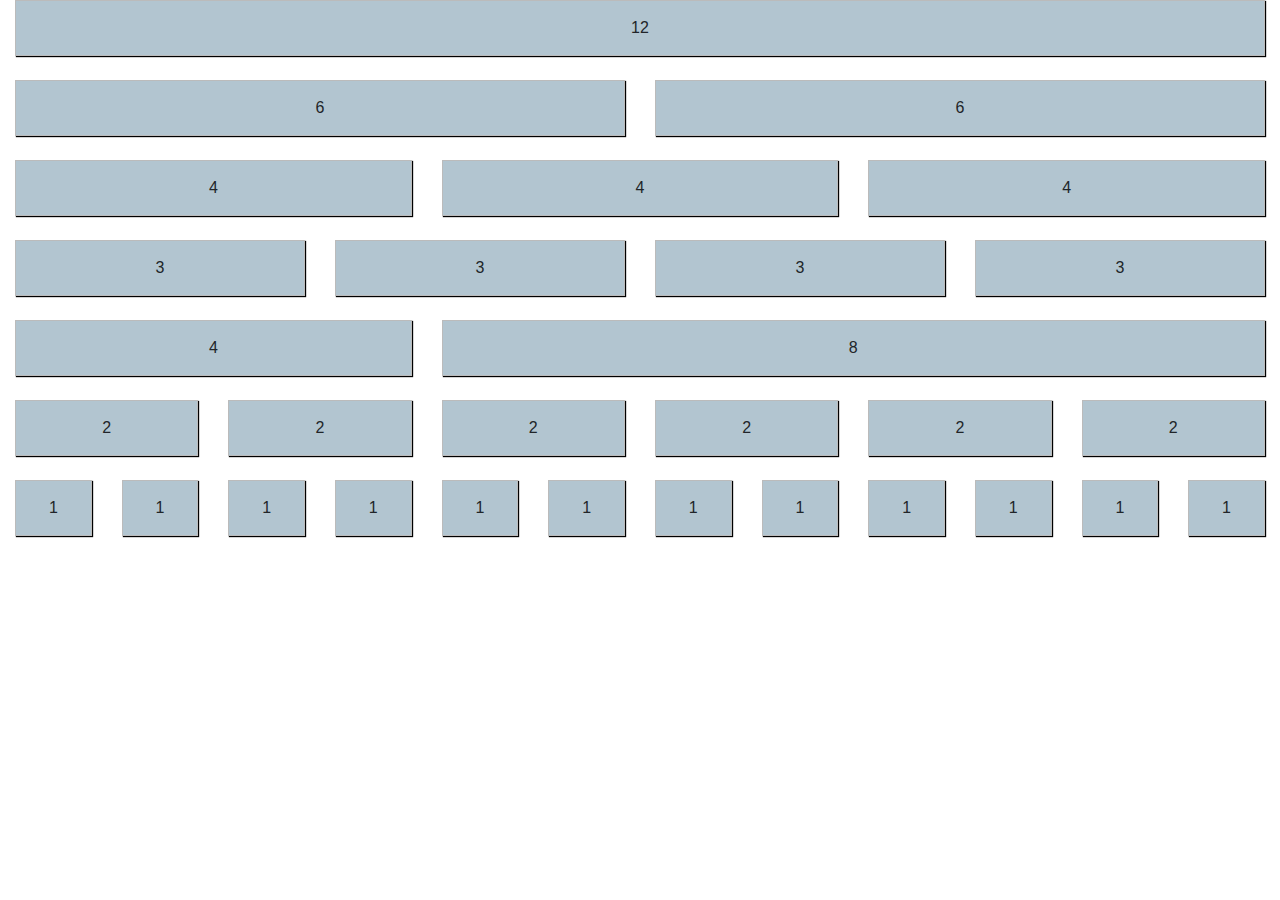
<file: 02 - Desenvolvendo com bootstrap/index.html>
<!doctype html>
<html lang="en">

<head>
    <!-- Required meta tags -->
    <meta charset="utf-8">
    <meta name="viewport" content="width=device-width, initial-scale=1, shrink-to-fit=no">
    <!-- Bootstrap CSS -->
    <link rel="stylesheet" href="https://stackpath.bootstrapcdn.com/bootstrap/4.4.1/css/bootstrap.min.css"
        integrity="sha384-Vkoo8x4CGsO3+Hhxv8T/Q5PaXtkKtu6ug5TOeNV6gBiFeWPGFN9MuhOf23Q9Ifjh" crossorigin="anonymous">
    <title>Desenvolvimento com Bootstrap</title>


</head>

<body>

    <style>
        * {
            text-align: center;
        }

        .item {
            background: #B2C5D0;
            border: 1px solid #bbb;
            padding: 15px;
            overflow: hidden;
            box-shadow: 1px 1px 1px #000;
        }
    </style> 
    <div class="container-fluid">
        <div class="row">
            <div class="col col-12 mb-4">
                <div class="item">12</div>
            </div>
            <div class="col col-6 mb-4">
                <div class="item">6</div>
            </div>
            <div class="col col-6 mb-4">
                <div class="item">6</div>
            </div>
            <div class="col col-4 mb-4">
                <div class="item">4</div>
            </div>
            <div class="col col-4 mb-4">
                <div class="item">4</div>
            </div>
            <div class="col col-4 mb-4">
                <div class="item">4</div>
            </div>
            <div class="col col-3 mb-4">
                <div class="item">3</div>
            </div>
            <div class="col col-3 mb-4">
                <div class="item">3</div>
            </div>
            <div class="col col-3 mb-4">
                <div class="item">3</div>
            </div>
            <div class="col col-3 mb-4">
                <div class="item">3</div>
            </div>
            <div class="col col-4 mb-4">
                <div class="item">4</div>
            </div>
            <div class="col col-8 mb-4">
                <div class="item">8</div>
            </div>
            <div class="col col-2 mb-4">
                <div class="item">2</div>
            </div>
            <div class="col col-2 mb-4">
                <div class="item">2</div>
            </div>
            <div class="col col-2 mb-4">
                <div class="item">2</div>
            </div>
            <div class="col col-2 mb-4">
                <div class="item">2</div>
            </div>
            <div class="col col-2 mb-4">
                <div class="item">2</div>
            </div>
            <div class="col col-2 mb-4">
                <div class="item">2</div>
            </div>
            <div class="col col-1 mb-4">
                <div class="item">1</div>
            </div>
            <div class="col col-1 mb-4">
                <div class="item">1</div>
            </div>
            <div class="col col-1 mb-4">
                <div class="item">1</div>
            </div>
            <div class="col col-1 mb-4">
                <div class="item">1</div>
            </div>
            <div class="col col-1 mb-4">
                <div class="item">1</div>
            </div>
            <div class="col col-1 mb-4">
                <div class="item">1</div>
            </div>
            <div class="col col-1 mb-4">
                <div class="item">1</div>
            </div>
            <div class="col col-1 mb-4">
                <div class="item">1</div>
            </div>
            <div class="col col-1 mb-4">
                <div class="item">1</div>
            </div>
            <div class="col col-1 mb-4">
                <div class="item">1</div>
            </div>
            <div class="col col-1 mb-4">
                <div class="item">1</div>
            </div>
            <div class="col col-1 mb-4">
                <div class="item">1</div>
            </div>
        </div>
    </div>




    <!-- Optional JavaScript -->
    <!-- jQuery first, then Popper.js, then Bootstrap JS -->
    <script src="https://code.jquery.com/jquery-3.4.1.slim.min.js"
        integrity="sha384-J6qa4849blE2+poT4WnyKhv5vZF5SrPo0iEjwBvKU7imGFAV0wwj1yYfoRSJoZ+n" crossorigin="anonymous">
    </script>
    <script src="https://cdn.jsdelivr.net/npm/popper.js@1.16.0/dist/umd/popper.min.js"
        integrity="sha384-Q6E9RHvbIyZFJoft+2mJbHaEWldlvI9IOYy5n3zV9zzTtmI3UksdQRVvoxMfooAo" crossorigin="anonymous">
    </script>
    <script src="https://stackpath.bootstrapcdn.com/bootstrap/4.4.1/js/bootstrap.min.js"
        integrity="sha384-wfSDF2E50Y2D1uUdj0O3uMBJnjuUD4Ih7YwaYd1iqfktj0Uod8GCExl3Og8ifwB6" crossorigin="anonymous">
    </script>
</body>

</html>
</file>
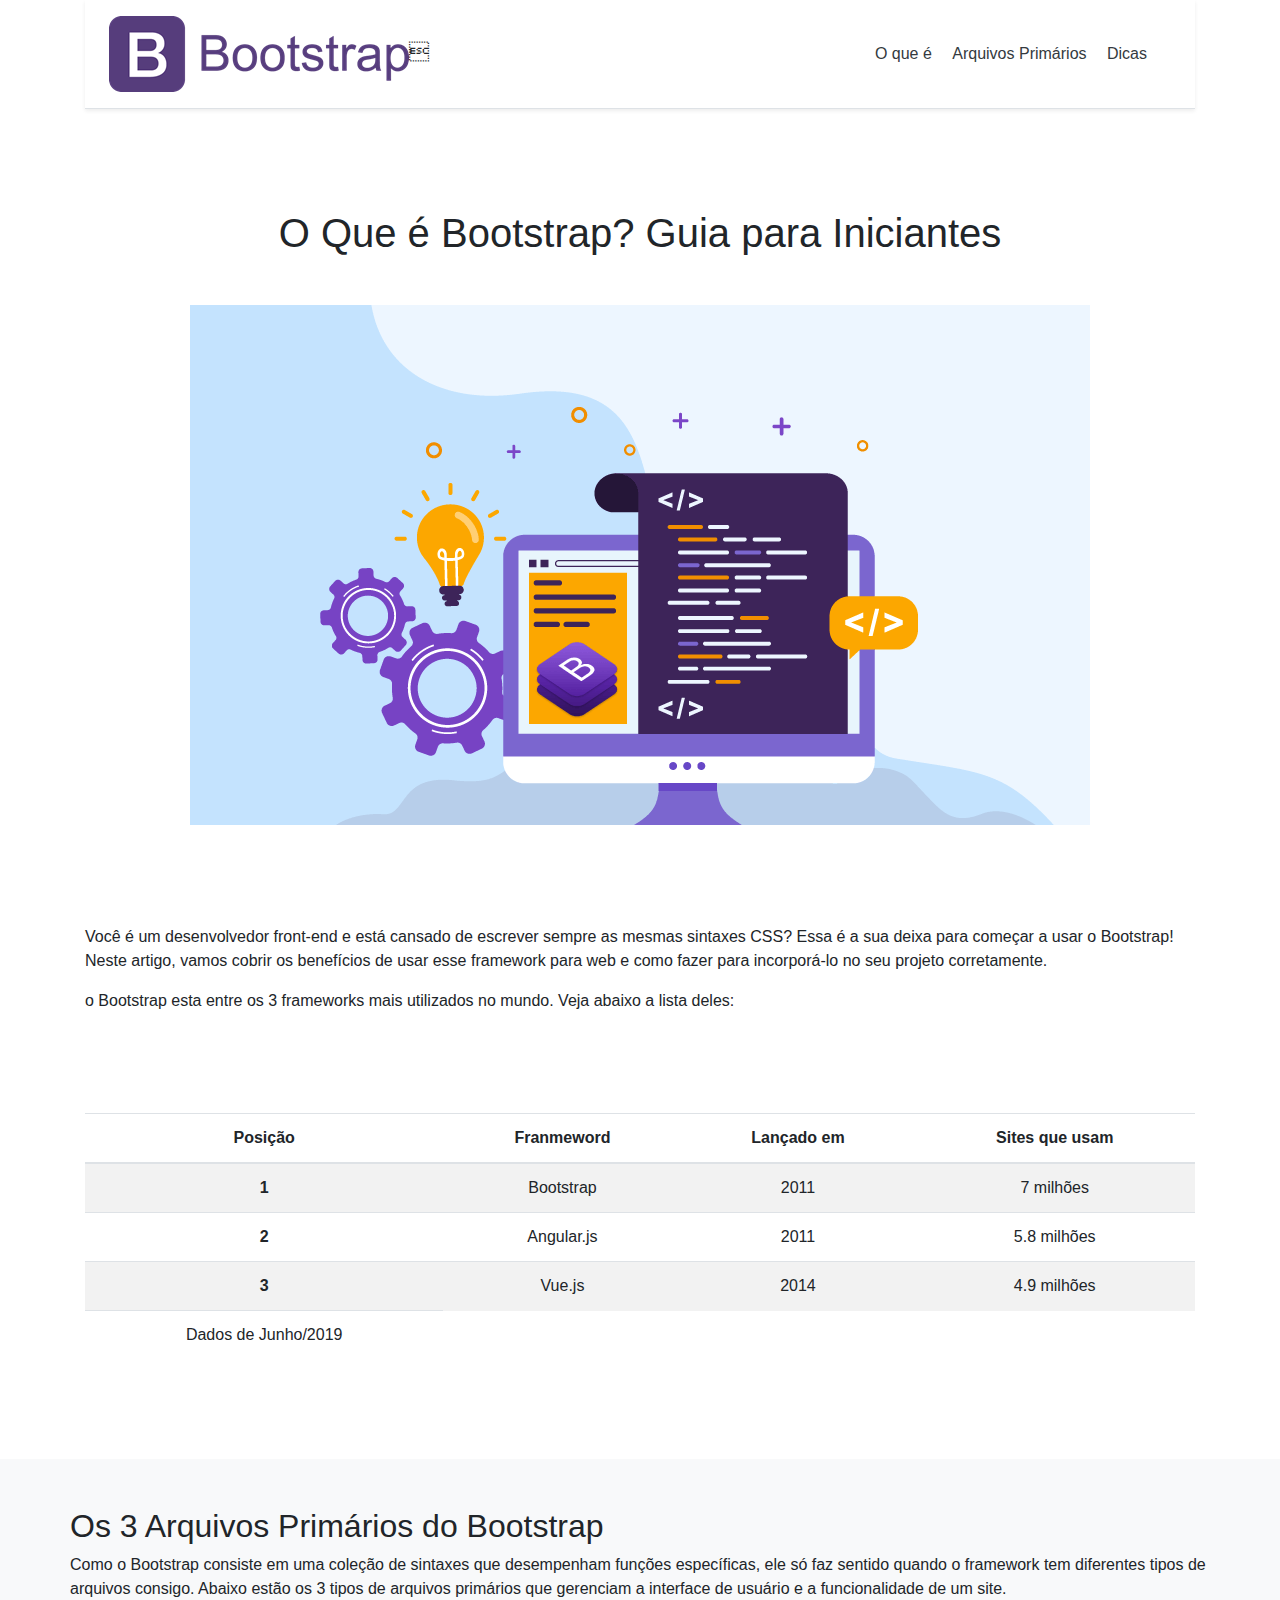
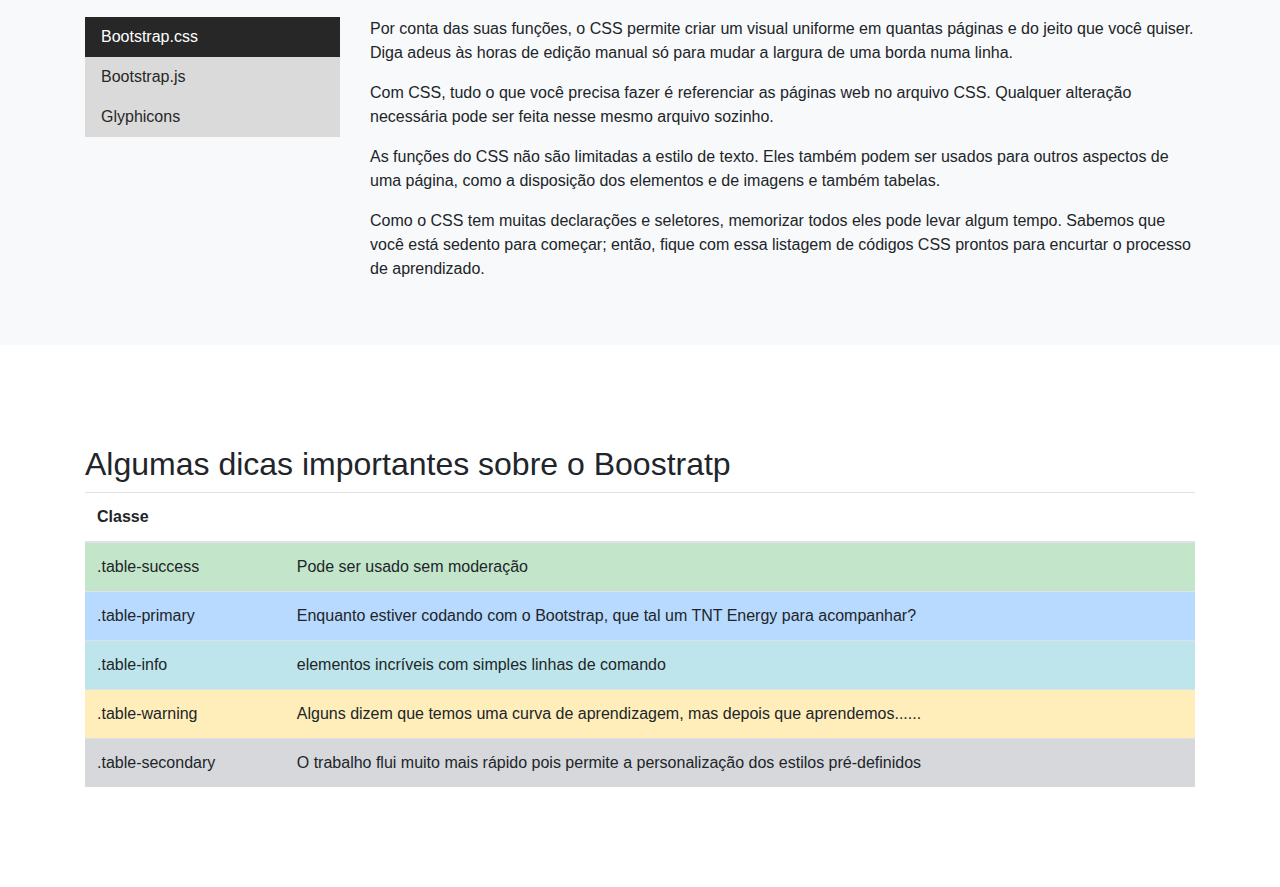
<file: 03 - Alem do basico com bootstrap/index.html>
<!DOCTYPE html>
<html lang="en">

<head>
    <meta charset="UTF-8">
    <meta http-equiv="X-UA-Compatible" content="IE=edge">
    <meta name="viewport" content="width=device-width, initial-scale=1.0">
    <link rel="stylesheet" href="css/bootstrap.min.css">

    <title>Bootstrap</title>

    <style>
        * {
            margin: 0;
            padding: 0;
        }

        .espsec {
            margin: 100px 0;
        }

        .nav-pills .nav-link.active,
        .nav-pills .show>.nav-link {
            color: #fff;
            background-color: #272727;
            border-radius: 0;
        }

        .nav-pills .nav-link {
            border-radius: 0;
            background: #dadada;
            color: #272727;
        }

        @media (min-width: 768px) {
            .apareceu {
                display: none;
            }
        }

        @media (max-width: 767px) {
            .site {
                display: none;
            }
        }
    </style>
</head>

<body>

    <!-- Crie uma pagina sobre "bootstrap" seguindo os seguintes critérios:
    1. A visualização da página deve ser mantida para Telas com tamanho maior ou igual a 768px;
    2. você deve incluir uma tabela com números, estimativas... (fictício ou não), apenas para praticarmos as classes de tabelas ;)
    3. Deve conter um formato de lista que exiba em uma nova guia(tab) parágrafos tratando sobre o assunto.
    4. No texto apresentado na guia do item 3, vc deve deixar o texto justificado.
    5. No ultimo paragrafo, vc deve colocar todas as primeiras letras de cada palavra em maiúsculo.
    6. Crie também uma lista instruindo ao usuário o que cada aviso do texto corresponde. Exemplo:
       - vermelho - atenção vc ja está nesta pagina por muito tempo.
       - amarelo - você precisa descançar... -->

    <div class="site">
        <header class="container">
            <div
                class="d-flex flex-column flex-md-row align-items-center p-3 px-md-4 mb-3 bg-white border-bottom shadow-sm">
                <h5 class="my-0 mr-md-auto font-weight-normal"><img src="images/bootstrap-logo.png"></h5>
                <nav class="my-2 my-md-0 mr-md-3">
                    <a class="p-2 text-dark" href="#o-que-e">O que é</a>
                    <a class="p-2 text-dark" href="#arquivos">Arquivos Primários</a>
                    <a class="p-2 text-dark" href="#dicas">Dicas</a>
                </nav>
            </div>
        </header>

        <section id="o-que-e" class="espsec">
            <div class="container mx-auto text-center">
                <h1 class="text-center mb-5">O Que é Bootstrap? Guia para Iniciantes</h1>
                <img class="img-fluid" src="images/saiba-mais-sobre-bootstrap.png">
                <p class="espsec"></p>
                <p class="text-left">Você é um desenvolvedor front-end e está cansado de escrever sempre as mesmas
                    sintaxes
                    CSS? Essa é a sua deixa para começar a usar o Bootstrap! Neste artigo, vamos cobrir os benefícios de
                    usar esse framework para web e como fazer para incorporá-lo no seu projeto corretamente.</p>
                <p class="text-left" >o Bootstrap esta entre os 3 frameworks mais utilizados no mundo. Veja abaixo a
                    lista
                    deles:</p>
                <p class="espsec"></p>
                <!-- 2. você deve incluir uma tabela com números, estimativas... (fictício ou não), apenas para praticarmos as classes de tabelas ;) -->
                <table class="table table-striped">
                    <thead>
                        <tr>
                            <th>Posição</th>
                            <th>Franmeword</th>
                            <th>Lançado em</th>
                            <th>Sites que usam</th>
                        </tr>
                    </thead>
                    <tbody>
                        <tr>
                            <th>1</th>
                            <td>Bootstrap</td>
                            <td>2011</td>
                            <td>7 milhões</td>
                        </tr>
                        <tr>
                            <th>2</th>
                            <td>Angular.js</td>
                            <td>2011</td>
                            <td>5.8 milhões</td>
                        </tr>
                        <tr>
                            <th>3</th>
                            <td>Vue.js</td>
                            <td>2014</td>
                            <td>4.9 milhões</td>
                        </tr>
                    </tbody>
                    <tfoot>
                        <tr>
                            <td>Dados de Junho/2019</td>
                        </tr>
                    </tfoot>
                </table>
            </div>
        </section>


        <section id="arquivos" class="bg-light">


            <div class="container pt-5 pb-5">
                <div class="row">


                    <h2>Os 3 Arquivos Primários do Bootstrap</h2>

                    <p>Como o Bootstrap consiste em uma coleção de sintaxes que desempenham funções específicas, ele só
                        faz
                        sentido quando o framework tem diferentes tipos de arquivos consigo.
                        Abaixo estão os 3 tipos de arquivos primários que gerenciam a interface de usuário e a
                        funcionalidade de um site. </p>



                    <div class="col-3">
                        <div class="nav flex-column nav-pills" id="v-pills-tab" role="tablist"
                            aria-orientation="vertical">
                            <a class="nav-link active" id="v-pills-home-tab" data-toggle="pill" href="#v-pills-home"
                                role="tab" aria-controls="v-pills-home" aria-selected="true">Bootstrap.css</a>
                            <a class="nav-link" id="v-pills-profile-tab" data-toggle="pill" href="#v-pills-profile"
                                role="tab" aria-controls="v-pills-profile" aria-selected="false">Bootstrap.js</a>
                            <a class="nav-link" id="v-pills-messages-tab" data-toggle="pill" href="#v-pills-messages"
                                role="tab" aria-controls="v-pills-messages" aria-selected="false">Glyphicons</a>
                        </div>
                    </div>
                    <div class="col-9">
                        <div class="tab-content" id="v-pills-tabContent">
                            <div class="tab-pane fade show active" id="v-pills-home" role="tabpanel"
                                aria-labelledby="v-pills-home-tab">
                                <p>Por conta das suas funções, o CSS permite criar um visual uniforme em quantas páginas
                                    e
                                    do jeito que você quiser. Diga adeus às horas de edição manual só para mudar a
                                    largura
                                    de uma borda numa linha.</p>
                                <p>Com CSS, tudo o que você precisa fazer é referenciar as páginas web no arquivo CSS.
                                    Qualquer alteração necessária pode ser feita nesse mesmo arquivo sozinho.</p>
                                <p>As funções do CSS não são limitadas a estilo de texto. Eles também podem ser usados
                                    para
                                    outros aspectos de uma página, como a disposição dos elementos e de imagens e também
                                    tabelas. </p>
                                <p>Como o CSS tem muitas declarações e seletores, memorizar todos eles pode levar algum
                                    tempo. Sabemos que você está sedento para começar; então, fique com essa listagem de
                                    códigos CSS prontos para encurtar o processo de aprendizado. </p>
                            </div>
                            <div class="tab-pane fade" id="v-pills-profile" role="tabpanel"
                                aria-labelledby="v-pills-profile-tab">
                                <p>O arquivo Bootstrap.js é a parte central do Bootstrap. Ele consiste em arquivos
                                    JavaScript, responsáveis pela interatividade de um site.</p>
                                <p>Para poupar tempo em sempre terem que escrever sintaxes de JavaScript, os
                                    desenvolvedores
                                    tendem a usar jQuery. Essa é uma plataforma de código-aberto popular que permite
                                    adicionar várias funcionalidades em um site. </p>
                                <p>Abaixo temos alguns exemplos do que o jQuery pode fazer:
                                    <ul>
                                        <li>Executar funções Ajax, como remover dados de outros locais e de forma
                                            dinâmica;
                                        </li>
                                        <li>Criar widgets usando uma coleção de plugins JavaScript;</li>
                                        <li>Criar animações personalizadas usando propriedades do CSS;</li>
                                        <li>Adicionar dinamismo e interatividade aos conteúdos de um site.</li>
                                    </ul>
                                </p>
                                <p>Mesmo que um Bootstrap com propriedades CSS e elementos HTML funcione bem, ele
                                    precisa do jQuery para criar um design responsivo. Caso contrário, você vai poder
                                    usar apenas as partes estáticas e inativas do CSS.</p>
                                <p>Precisa de mais informação? Acesse este artigo e aprenda mais sobre jQuery!</p>
                            </div>
                            <div class="tab-pane fade" id="v-pills-messages" role="tabpanel"
                                aria-labelledby="v-pills-messages-tab">
                                <p class="text-justify">Ícones são uma parte integral do front-end de um site. Eles são
                                    frequentemente associados
                                    com certos tipos de ações e dados disponíveis na interface do usuário. E o Bootstrap
                                    usa
                                    os Glyphicons para preencher essa necessidade. </p>
                                <p class="text-justify">O Bootstrap já tem vários símbolos Glyphicons gratuitos já
                                    desbloqueados para usar desde
                                    o começo. A versão gratuita dele tem um visual padrão, mas dá conta do recado para
                                    as
                                    funções mais essenciais. </p>
                                <p class="text-justify" Se você quer encontrar ícones mais estilosos, o Glyphicons vende
                                    vários conjuntos de ícones premium que, com certeza, vão fazer com que sites de
                                    nichos mais específicos tenham um visual deslumbrante. </p> <p class="text-justify">
                                    Se quiser, também é possível fazer download de ícones baseados
                                    em
                                    temas específicos. E
                                    sem gastar nada. Eles estão disponíveis em sites como Flaticon, GlyphSearch e
                                    Icons8.
                                </p>
                                <!-- 4. No texto apresentado na guia do item 3, vc deve deixar o texto justificado. -->
                                <!-- 5. No ultimo paragrafo, vc deve colocar todas as primeiras letras de cada palavra em maiúsculo. -->
                                <p class="text-justify text-capitalize">Alguns desses ícones podem ser afetados pelo CSS
                                    para que tenha designs diferentes,
                                    enquanto outros podem permanecer dna forma padrão. O mais indicado é usar aqueles
                                    que
                                    mais se encaixam com a proposta e as necessidades do seu site. </p>
                            </div>
                        </div>
                    </div>
                </div>
            </div>
        </section>

        <section class="espsec" id="dicas">
            <div class="container">

                <h2>Algumas dicas importantes sobre o Boostratp</h2>

                <table class="table">
                    <thead>
                        <tr>
                            <th>Classe</th>
                            <th></th>
                        </tr>
                    </thead>

                    <!-- 6. Crie também uma lista instruindo ao usuário o que cada aviso do texto corresponde. Exemplo:
       - vermelho - atenção vc ja está nesta pagina por muito tempo.
       - amarelo - você precisa descançar... -->

                    <tbody>
                        <tr class='table-success'>
                            <td>.table-success</td>
                            <td>Pode ser usado sem moderação</td>
                        </tr>
                        <tr class='table-primary'>
                            <td>.table-primary</td>
                            <td>Enquanto estiver codando com o Bootstrap, que tal um TNT Energy para acompanhar?</td>
                        </tr>
                        <tr class='table-info'>
                            <td>.table-info</td>
                            <td>elementos incríveis com simples linhas de comando</td>
                        </tr>
                        <tr class='table-warning'>
                            <td>.table-warning</td>
                            <td>Alguns dizem que temos uma curva de aprendizagem, mas depois que aprendemos......</td>
                        </tr>
                        <tr class='table-secondary'>
                            <td>.table-secondary</td>
                            <td>O trabalho flui muito mais rápido pois permite a personalização dos estilos
                                pré-definidos
                            </td>
                        </tr>
                    </tbody>
                </table>
            </div>
        </section>
    </div>
    <div class="container apareceu">
        <div class="border d-flex align-items-center justify-content-center" style="height: 100vh;">
            Sites para telas superiores a 768 pixels
        </div>
    </div>

    <script src="https://code.jquery.com/jquery-3.4.1.slim.min.js">
    </script>
    <script src="js/bootstrap.bundle.min.js">
    </script>
    <script src="js/bootstrap.min.js">
    </script>
</body>

</html>
</file>
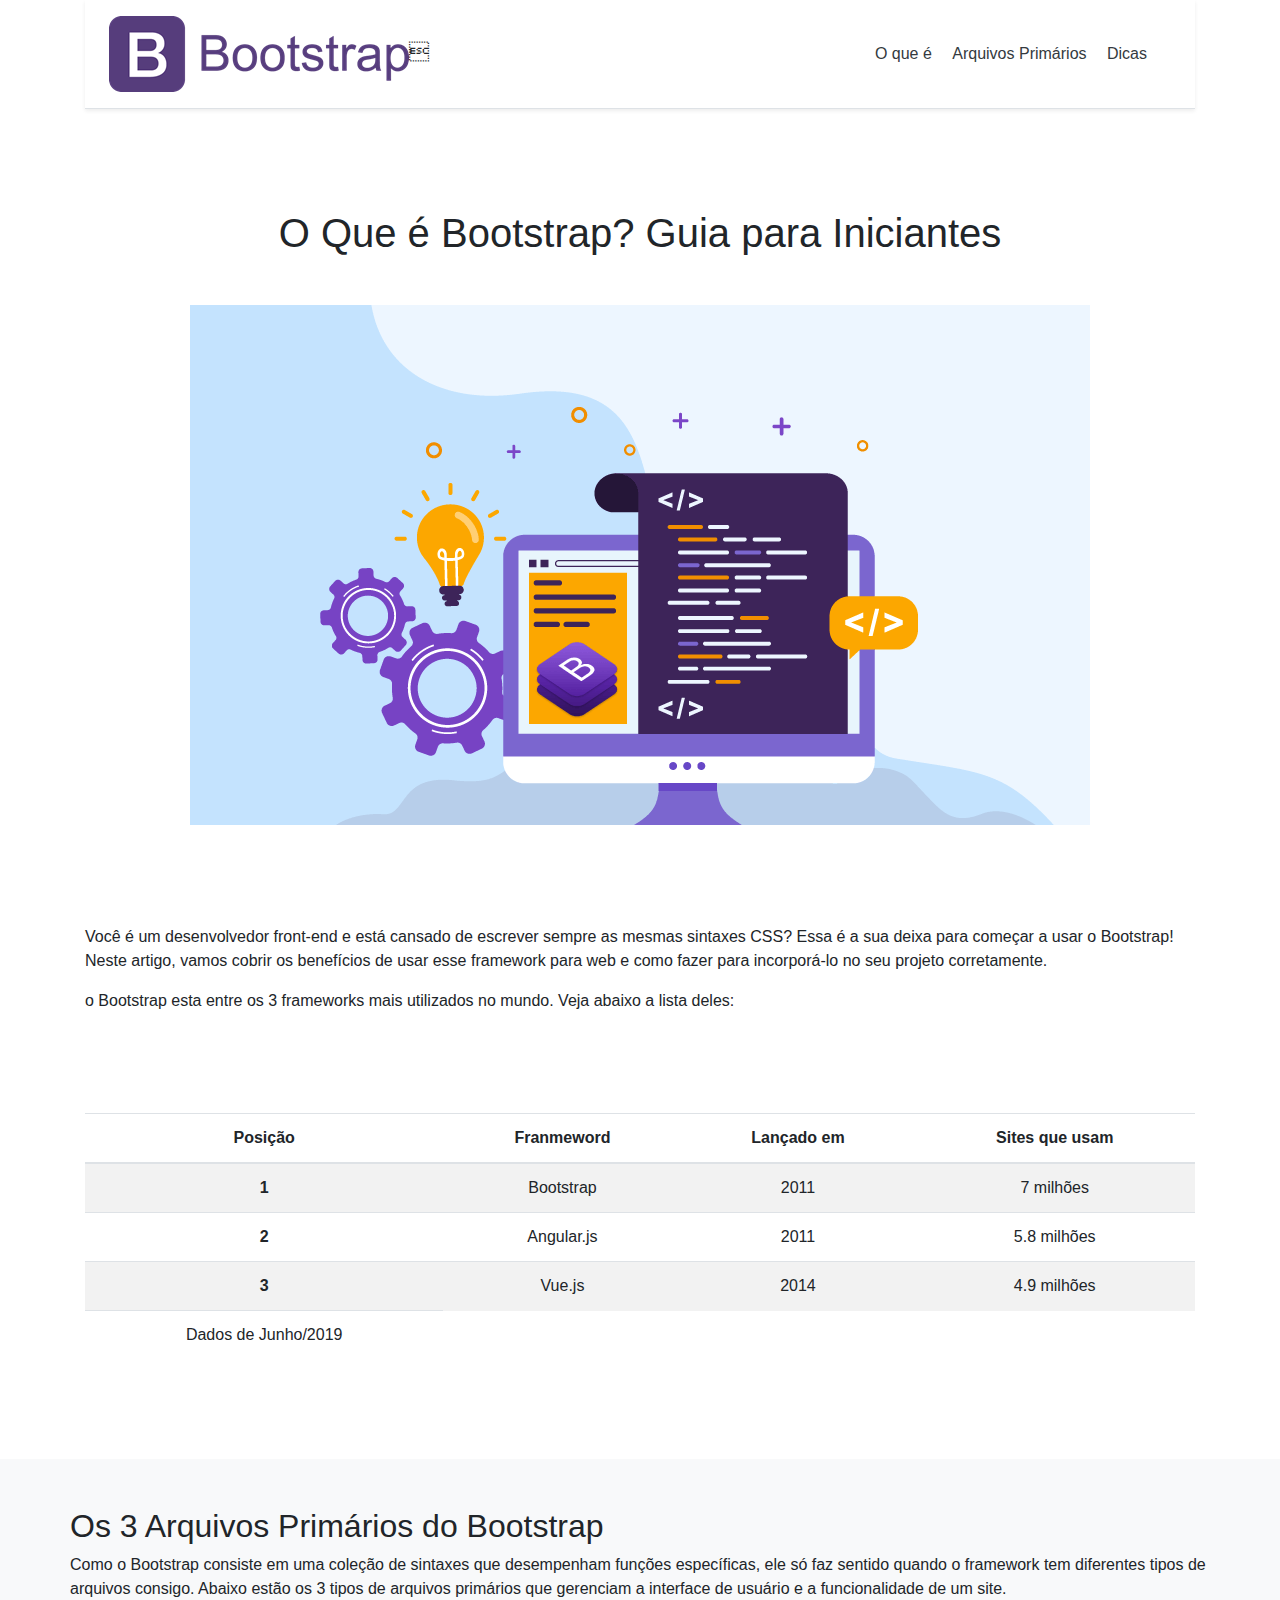
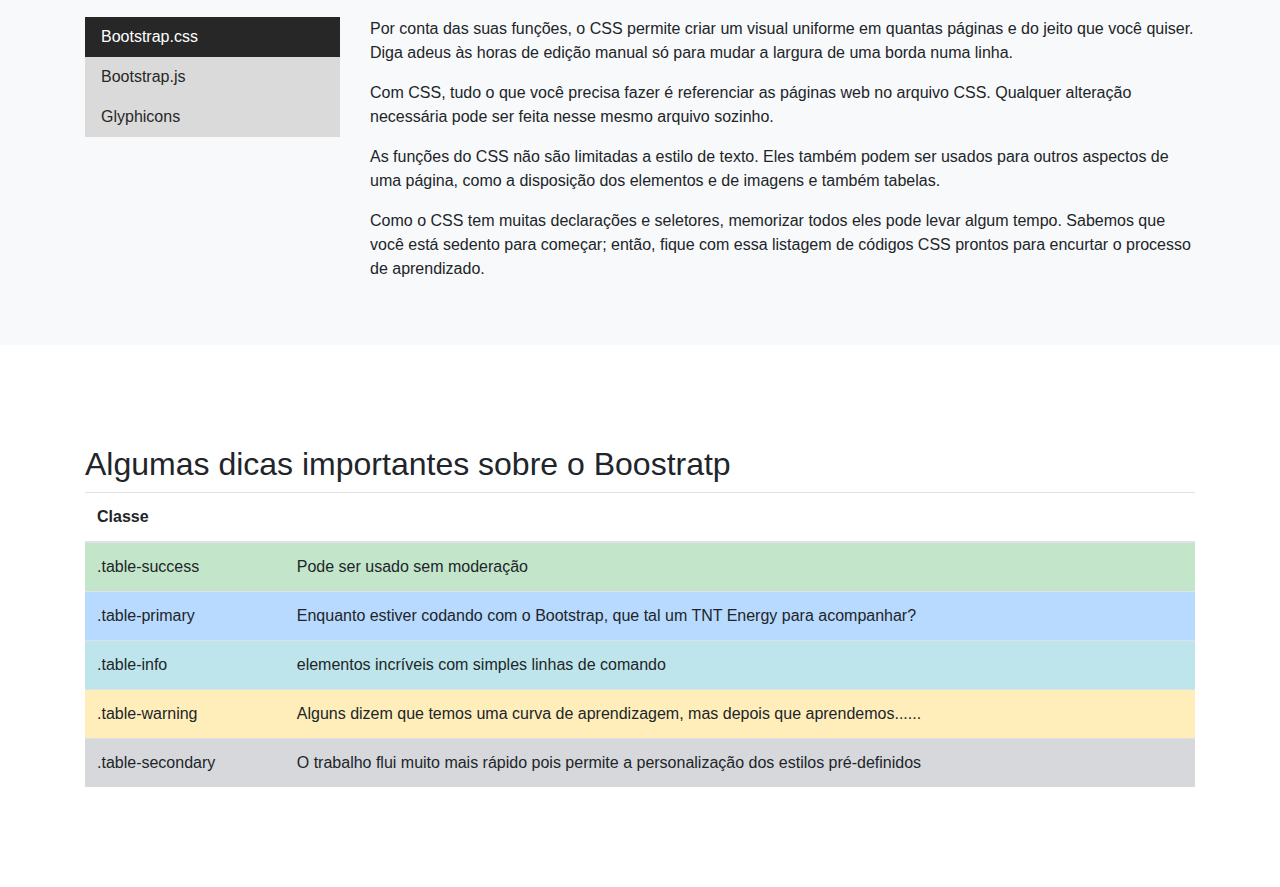
<file: 03 - Além do básico com bootstrap/index.html>
<!DOCTYPE html>
<html lang="en">

<head>
    <meta charset="UTF-8">
    <meta http-equiv="X-UA-Compatible" content="IE=edge">
    <meta name="viewport" content="width=device-width, initial-scale=1.0">
    <link rel="stylesheet" href="css/bootstrap.min.css">

    <title>Bootstrap</title>

    <style>
        * {
            margin: 0;
            padding: 0;
        }

        .espsec {
            margin: 100px 0;
        }

        .nav-pills .nav-link.active,
        .nav-pills .show>.nav-link {
            color: #fff;
            background-color: #272727;
            border-radius: 0;
        }

        .nav-pills .nav-link {
            border-radius: 0;
            background: #dadada;
            color: #272727;
        }

        @media (min-width: 768px) {
            .apareceu {
                display: none;
            }
        }

        @media (max-width: 767px) {
            .site {
                display: none;
            }
        }
    </style>
</head>

<body>

    <!-- Crie uma pagina sobre "bootstrap" seguindo os seguintes critérios:
    1. A visualização da página deve ser mantida para Telas com tamanho maior ou igual a 768px;
    2. você deve incluir uma tabela com números, estimativas... (fictício ou não), apenas para praticarmos as classes de tabelas ;)
    3. Deve conter um formato de lista que exiba em uma nova guia(tab) parágrafos tratando sobre o assunto.
    4. No texto apresentado na guia do item 3, vc deve deixar o texto justificado.
    5. No ultimo paragrafo, vc deve colocar todas as primeiras letras de cada palavra em maiúsculo.
    6. Crie também uma lista instruindo ao usuário o que cada aviso do texto corresponde. Exemplo:
       - vermelho - atenção vc ja está nesta pagina por muito tempo.
       - amarelo - você precisa descançar... -->

    <div class="site">
        <header class="container">
            <div
                class="d-flex flex-column flex-md-row align-items-center p-3 px-md-4 mb-3 bg-white border-bottom shadow-sm">
                <h5 class="my-0 mr-md-auto font-weight-normal"><img src="images/bootstrap-logo.png"></h5>
                <nav class="my-2 my-md-0 mr-md-3">
                    <a class="p-2 text-dark" href="#o-que-e">O que é</a>
                    <a class="p-2 text-dark" href="#arquivos">Arquivos Primários</a>
                    <a class="p-2 text-dark" href="#dicas">Dicas</a>
                </nav>
            </div>
        </header>

        <section id="o-que-e" class="espsec">
            <div class="container mx-auto text-center">
                <h1 class="text-center mb-5">O Que é Bootstrap? Guia para Iniciantes</h1>
                <img class="img-fluid" src="images/saiba-mais-sobre-bootstrap.png">
                <p class="espsec"></p>
                <p class="text-left">Você é um desenvolvedor front-end e está cansado de escrever sempre as mesmas
                    sintaxes
                    CSS? Essa é a sua deixa para começar a usar o Bootstrap! Neste artigo, vamos cobrir os benefícios de
                    usar esse framework para web e como fazer para incorporá-lo no seu projeto corretamente.</p>
                <p class="text-left" >o Bootstrap esta entre os 3 frameworks mais utilizados no mundo. Veja abaixo a
                    lista
                    deles:</p>
                <p class="espsec"></p>
                <!-- 2. você deve incluir uma tabela com números, estimativas... (fictício ou não), apenas para praticarmos as classes de tabelas ;) -->
                <table class="table table-striped">
                    <thead>
                        <tr>
                            <th>Posição</th>
                            <th>Franmeword</th>
                            <th>Lançado em</th>
                            <th>Sites que usam</th>
                        </tr>
                    </thead>
                    <tbody>
                        <tr>
                            <th>1</th>
                            <td>Bootstrap</td>
                            <td>2011</td>
                            <td>7 milhões</td>
                        </tr>
                        <tr>
                            <th>2</th>
                            <td>Angular.js</td>
                            <td>2011</td>
                            <td>5.8 milhões</td>
                        </tr>
                        <tr>
                            <th>3</th>
                            <td>Vue.js</td>
                            <td>2014</td>
                            <td>4.9 milhões</td>
                        </tr>
                    </tbody>
                    <tfoot>
                        <tr>
                            <td>Dados de Junho/2019</td>
                        </tr>
                    </tfoot>
                </table>
            </div>
        </section>


        <section id="arquivos" class="bg-light">


            <div class="container pt-5 pb-5">
                <div class="row">


                    <h2>Os 3 Arquivos Primários do Bootstrap</h2>

                    <p>Como o Bootstrap consiste em uma coleção de sintaxes que desempenham funções específicas, ele só
                        faz
                        sentido quando o framework tem diferentes tipos de arquivos consigo.
                        Abaixo estão os 3 tipos de arquivos primários que gerenciam a interface de usuário e a
                        funcionalidade de um site. </p>



                    <div class="col-3">
                        <div class="nav flex-column nav-pills" id="v-pills-tab" role="tablist"
                            aria-orientation="vertical">
                            <a class="nav-link active" id="v-pills-home-tab" data-toggle="pill" href="#v-pills-home"
                                role="tab" aria-controls="v-pills-home" aria-selected="true">Bootstrap.css</a>
                            <a class="nav-link" id="v-pills-profile-tab" data-toggle="pill" href="#v-pills-profile"
                                role="tab" aria-controls="v-pills-profile" aria-selected="false">Bootstrap.js</a>
                            <a class="nav-link" id="v-pills-messages-tab" data-toggle="pill" href="#v-pills-messages"
                                role="tab" aria-controls="v-pills-messages" aria-selected="false">Glyphicons</a>
                        </div>
                    </div>
                    <div class="col-9">
                        <div class="tab-content" id="v-pills-tabContent">
                            <div class="tab-pane fade show active" id="v-pills-home" role="tabpanel"
                                aria-labelledby="v-pills-home-tab">
                                <p>Por conta das suas funções, o CSS permite criar um visual uniforme em quantas páginas
                                    e
                                    do jeito que você quiser. Diga adeus às horas de edição manual só para mudar a
                                    largura
                                    de uma borda numa linha.</p>
                                <p>Com CSS, tudo o que você precisa fazer é referenciar as páginas web no arquivo CSS.
                                    Qualquer alteração necessária pode ser feita nesse mesmo arquivo sozinho.</p>
                                <p>As funções do CSS não são limitadas a estilo de texto. Eles também podem ser usados
                                    para
                                    outros aspectos de uma página, como a disposição dos elementos e de imagens e também
                                    tabelas. </p>
                                <p>Como o CSS tem muitas declarações e seletores, memorizar todos eles pode levar algum
                                    tempo. Sabemos que você está sedento para começar; então, fique com essa listagem de
                                    códigos CSS prontos para encurtar o processo de aprendizado. </p>
                            </div>
                            <div class="tab-pane fade" id="v-pills-profile" role="tabpanel"
                                aria-labelledby="v-pills-profile-tab">
                                <p>O arquivo Bootstrap.js é a parte central do Bootstrap. Ele consiste em arquivos
                                    JavaScript, responsáveis pela interatividade de um site.</p>
                                <p>Para poupar tempo em sempre terem que escrever sintaxes de JavaScript, os
                                    desenvolvedores
                                    tendem a usar jQuery. Essa é uma plataforma de código-aberto popular que permite
                                    adicionar várias funcionalidades em um site. </p>
                                <p>Abaixo temos alguns exemplos do que o jQuery pode fazer:
                                    <ul>
                                        <li>Executar funções Ajax, como remover dados de outros locais e de forma
                                            dinâmica;
                                        </li>
                                        <li>Criar widgets usando uma coleção de plugins JavaScript;</li>
                                        <li>Criar animações personalizadas usando propriedades do CSS;</li>
                                        <li>Adicionar dinamismo e interatividade aos conteúdos de um site.</li>
                                    </ul>
                                </p>
                                <p>Mesmo que um Bootstrap com propriedades CSS e elementos HTML funcione bem, ele
                                    precisa do jQuery para criar um design responsivo. Caso contrário, você vai poder
                                    usar apenas as partes estáticas e inativas do CSS.</p>
                                <p>Precisa de mais informação? Acesse este artigo e aprenda mais sobre jQuery!</p>
                            </div>
                            <div class="tab-pane fade" id="v-pills-messages" role="tabpanel"
                                aria-labelledby="v-pills-messages-tab">
                                <p class="text-justify">Ícones são uma parte integral do front-end de um site. Eles são
                                    frequentemente associados
                                    com certos tipos de ações e dados disponíveis na interface do usuário. E o Bootstrap
                                    usa
                                    os Glyphicons para preencher essa necessidade. </p>
                                <p class="text-justify">O Bootstrap já tem vários símbolos Glyphicons gratuitos já
                                    desbloqueados para usar desde
                                    o começo. A versão gratuita dele tem um visual padrão, mas dá conta do recado para
                                    as
                                    funções mais essenciais. </p>
                                <p class="text-justify" Se você quer encontrar ícones mais estilosos, o Glyphicons vende
                                    vários conjuntos de ícones premium que, com certeza, vão fazer com que sites de
                                    nichos mais específicos tenham um visual deslumbrante. </p> <p class="text-justify">
                                    Se quiser, também é possível fazer download de ícones baseados
                                    em
                                    temas específicos. E
                                    sem gastar nada. Eles estão disponíveis em sites como Flaticon, GlyphSearch e
                                    Icons8.
                                </p>
                                <!-- 4. No texto apresentado na guia do item 3, vc deve deixar o texto justificado. -->
                                <!-- 5. No ultimo paragrafo, vc deve colocar todas as primeiras letras de cada palavra em maiúsculo. -->
                                <p class="text-justify text-capitalize">Alguns desses ícones podem ser afetados pelo CSS
                                    para que tenha designs diferentes,
                                    enquanto outros podem permanecer dna forma padrão. O mais indicado é usar aqueles
                                    que
                                    mais se encaixam com a proposta e as necessidades do seu site. </p>
                            </div>
                        </div>
                    </div>
                </div>
            </div>
        </section>

        <section class="espsec" id="dicas">
            <div class="container">

                <h2>Algumas dicas importantes sobre o Boostratp</h2>

                <table class="table">
                    <thead>
                        <tr>
                            <th>Classe</th>
                            <th></th>
                        </tr>
                    </thead>

                    <!-- 6. Crie também uma lista instruindo ao usuário o que cada aviso do texto corresponde. Exemplo:
       - vermelho - atenção vc ja está nesta pagina por muito tempo.
       - amarelo - você precisa descançar... -->

                    <tbody>
                        <tr class='table-success'>
                            <td>.table-success</td>
                            <td>Pode ser usado sem moderação</td>
                        </tr>
                        <tr class='table-primary'>
                            <td>.table-primary</td>
                            <td>Enquanto estiver codando com o Bootstrap, que tal um TNT Energy para acompanhar?</td>
                        </tr>
                        <tr class='table-info'>
                            <td>.table-info</td>
                            <td>elementos incríveis com simples linhas de comando</td>
                        </tr>
                        <tr class='table-warning'>
                            <td>.table-warning</td>
                            <td>Alguns dizem que temos uma curva de aprendizagem, mas depois que aprendemos......</td>
                        </tr>
                        <tr class='table-secondary'>
                            <td>.table-secondary</td>
                            <td>O trabalho flui muito mais rápido pois permite a personalização dos estilos
                                pré-definidos
                            </td>
                        </tr>
                    </tbody>
                </table>
            </div>
        </section>
    </div>
    <div class="container apareceu">
        <div class="border d-flex align-items-center justify-content-center" style="height: 100vh;">
            Sites para telas superiores a 768 pixels
        </div>
    </div>

    <script src="https://code.jquery.com/jquery-3.4.1.slim.min.js">
    </script>
    <script src="js/bootstrap.bundle.min.js">
    </script>
    <script src="js/bootstrap.min.js">
    </script>
</body>

</html>









<script src="https://code.jquery.com/jquery-3.4.1.slim.min.js">
</script>
<script src="js/bootstrap.bundle.min.js">
</script>
<script src="js/bootstrap.min.js">
</script>
</body>

</html>
</file>
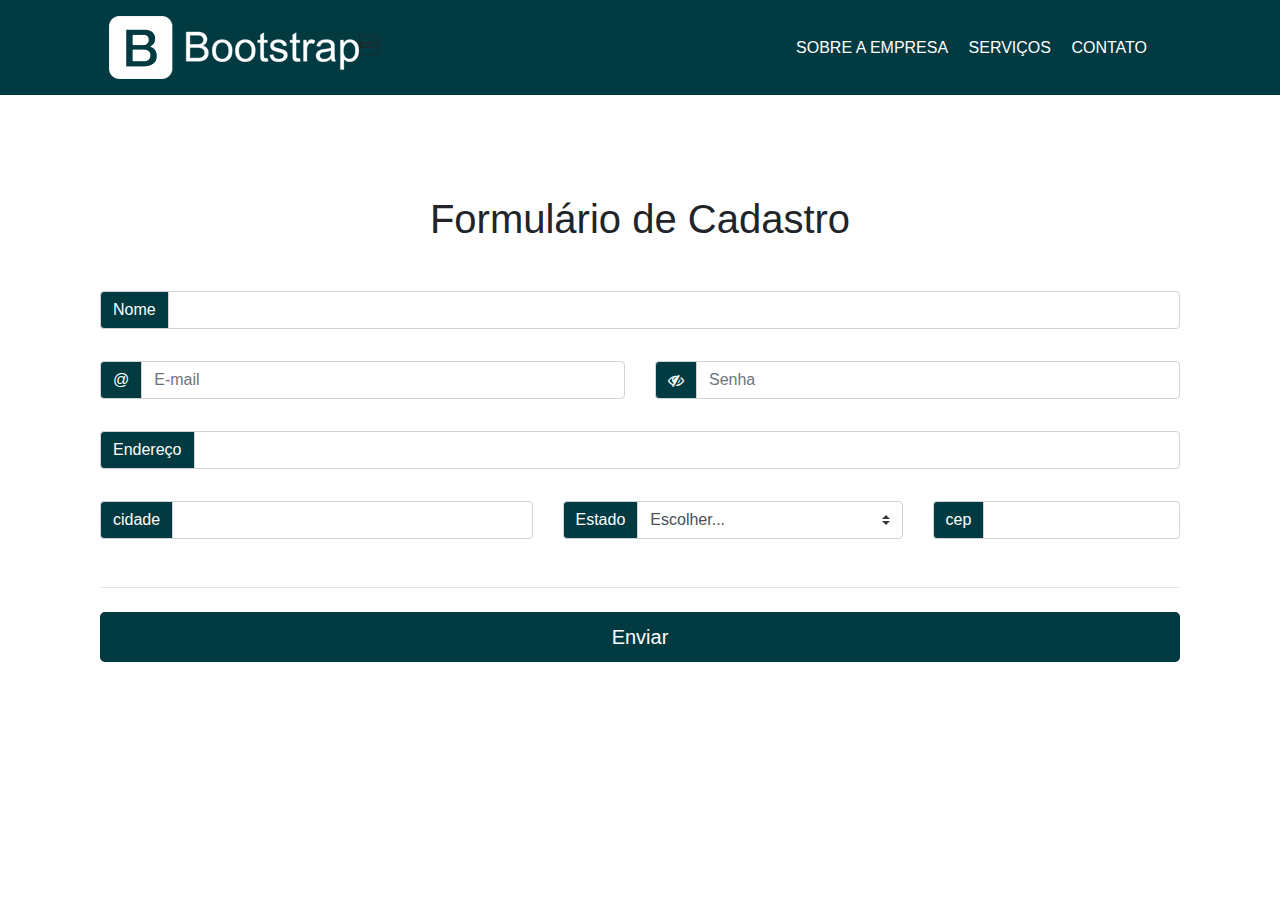
<file: 04 - Formularios com bootstrap/index.html>
<!DOCTYPE html>
<html lang="en">

<head>
    <meta charset="UTF-8">
    <meta http-equiv="X-UA-Compatible" content="IE=edge">
    <meta name="viewport" content="width=device-width, initial-scale=1.0">
    <link rel="stylesheet" href="css/bootstrap.min.css">
    <link rel="stylesheet" href="https://stackpath.bootstrapcdn.com/font-awesome/4.7.0/css/font-awesome.min.css">


    <title>Bootstrap</title>

    <style>
        * {
            margin: 0;
            padding: 0;
        }

        header {
            background: #013A40;
        }

        header {
            background: #013A40;
        }

        .espsec {
            margin: 100px 0;
        }

        .input-group-text {
background: #013A40;
color: #FFF !important;
}



        .btn.btn-lg.btn-block {
            background: #013A40;
            color: #FFF;
            border: 2px solid #013A40;
        }

        .btn.btn-lg.btn-block:hover {
            background: #025959;
            border: 2px solid #013A40;
        }
    </style>
</head>

<body>



    <div class="wraper">
        <header>
            <div class="container">
                <div class="d-flex flex-column flex-md-row align-items-center p-3 px-md-4 mb-3">
                    <h5 class="my-0 mr-md-auto font-weight-normal"><img src="images/bootstrap-logo.png"></h5>
                    <nav class="my-2 my-md-0 mr-md-3">
                        <a class="p-2 text-white text-uppercase" href="#">Sobre a Empresa</a>
                        <a class="p-2 text-white text-uppercase" href="#">Serviços</a>
                        <a class="p-2 text-white text-uppercase" href="#">Contato</a>
                    </nav>
                </div>
            </div>
            <div class="bg-contact"></div>
        </header>



        <section class="espsec">
            <div class="container mx-auto">
                <h1 class="text-center mb-5">Formulário de Cadastro</h1>
                <div class="col-md-12">
                    <form class="needs-validation">
                        <div class="row">
                            <div class="col-md-12 mb-3">
                                <div class="input-group mb-3">
                                    <div class="input-group-prepend">
                                        <label class="input-group-text" for="nome">Nome</label>
                                    </div>
                                <input type="text" class="form-control" id="nome">
                                </div>
                            </div>
                        </div>

                        <div class="row">
                            <div class="col-md-6 mb-3">
                                <div class="input-group mb-3">
                                    <div class="input-group-prepend">
                                        <label class="input-group-text" for="email">@</label>
                                    </div>
                                <input type="email" id="email" class="form-control" placeholder="E-mail">
                                </div>
                            </div>

                            <div class="col-md-6 mb-3">
                                <div class="input-group mb-3">
                                    <div class="input-group-prepend">
                                        <label class="input-group-text" for="senha"><i class="fa fa-eye-slash" aria-hidden="true"></i></label>
                                    </div>
                                <input type="password" id="senha" class="form-control" placeholder="Senha">
                                </div>
                            </div>
                        </div>
                        
                        <div class="row">
                        <div class="col-md-12 mb-3">
                            <div class="input-group mb-3">
                                <div class="input-group-prepend">
                                    <label class="input-group-text" for="endereco">Endereço</label>
                                </div>
                                <input type="text" class="form-control" id="endereco">
                            </div>
                        </div>
                        </div>

                        <div class="row">
                            <div class="col-md-5 mb-3">
                                <div class="input-group mb-3">
                                    <div class="input-group-prepend">
                                        <label class="input-group-text" for="cidade">cidade</label>
                                    </div>
                                    <input type="text" class="form-control" id="cidade">
                                </div>
                            </div>
                            <div class="col-md-4 mb-3">
                                <div class="input-group mb-3">
                                    <div class="input-group-prepend">
                                        <label class="input-group-text" for="estado">Estado</label>
                                    </div>
                                    <select class="custom-select" id="estado">
                                        <option selected>Escolher...</option>
                                        <option value="">Escolha...</option>
                                        <option>Acre</option>
                                        <option>Alagoas</option>
                                        <option>Amapá</option>
                                        <option>Amazonas</option>
                                        <option>Bahia</option>
                                        <option>Ceará</option>
                                        <option>Espírito Santo</option>
                                        <option>Goiás</option>
                                        <option>Maranhão</option>
                                        <option>Mato Grosso</option>
                                        <option>Mato Grosso do Sul</option>
                                        <option>Minas Gerais</option>
                                        <option>Pará</option>
                                        <option>Paraíba</option>
                                        <option>Paraná</option>
                                        <option>Pernambuco</option>
                                        <option>Piauí</option>
                                        <option>Rio de Janeiro</option>
                                        <option>Rio Grande do Norte</option>
                                        <option>Rio Grande do Sul</option>
                                        <option>Rondônia</option>
                                        <option>Roraima</option>
                                        <option>Santa Catarina</option>
                                        <option>São Paulo</option>
                                        <option>Sergipe</option>
                                        <option>Tocantins</option>
                                    </select>
                                </div>


                            </div>
                            <div class="col-md-3 mb-3">
                                <div class="input-group mb-3">
                                    <div class="input-group-prepend">
                                        <label class="input-group-text" for="cep">cep</label>
                                    </div>
                                    <input type="text" class="form-control" id="cep">
                                </div>

                            </div>
                        </div>

                        <hr class="mb-4">
                        <button class="btn btn-lg btn-block" type="submit">Enviar</button>
                    </form>
                </div>

            </div>
        </section>



    </div>


    <script src="https://code.jquery.com/jquery-3.4.1.slim.min.js">
    </script>
    <script src="js/bootstrap.bundle.min.js">
    </script>
    <script src="js/bootstrap.min.js">
    </script>
</body>

</html>









<script src="https://code.jquery.com/jquery-3.4.1.slim.min.js">
</script>
<script src="js/bootstrap.bundle.min.js">
</script>
<script src="js/bootstrap.min.js">
</script>
</body>

</html>
</file>
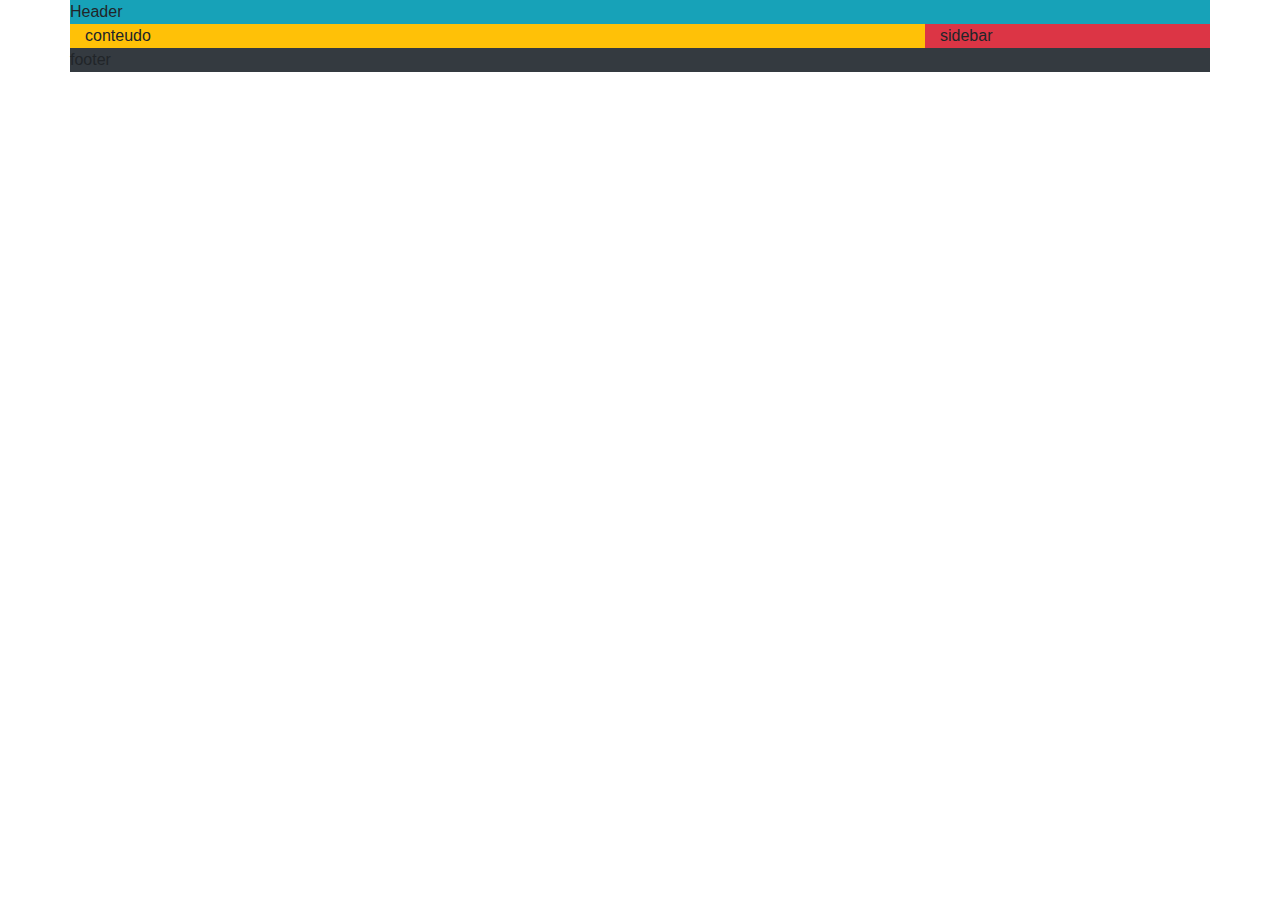
<file: Aula/index.html>
<!DOCTYPE html>
<html lang="en">

<head>
    <meta charset="UTF-8">
    <meta http-equiv="X-UA-Compatible" content="IE=edge">
    <meta name="viewport" content="width=device-width, initial-scale=1.0">
    <link rel="stylesheet" href="css/bootstrap.min.css">

    <title>Document</title>
</head>

<body>



    <section class="container">
        <div class="row bg-info">Header</div>
        <div class="row">
            <main class="col-md-9 bg-warning">
                conteudo
            </main>
            <aside class="col-md-3 bg-danger">
                sidebar
            </aside>
        </div>

        <footer class="row bg-dark">
            footer
        </footer>

    </section>




    <script src="https://code.jquery.com/jquery-3.4.1.slim.min.js">
    </script>
    <script src="js/bootstrap.bundle.min.js">
    </script>
    <script src="js/bootstrap.min.js">
    </script>
</body>

</html>
</file>
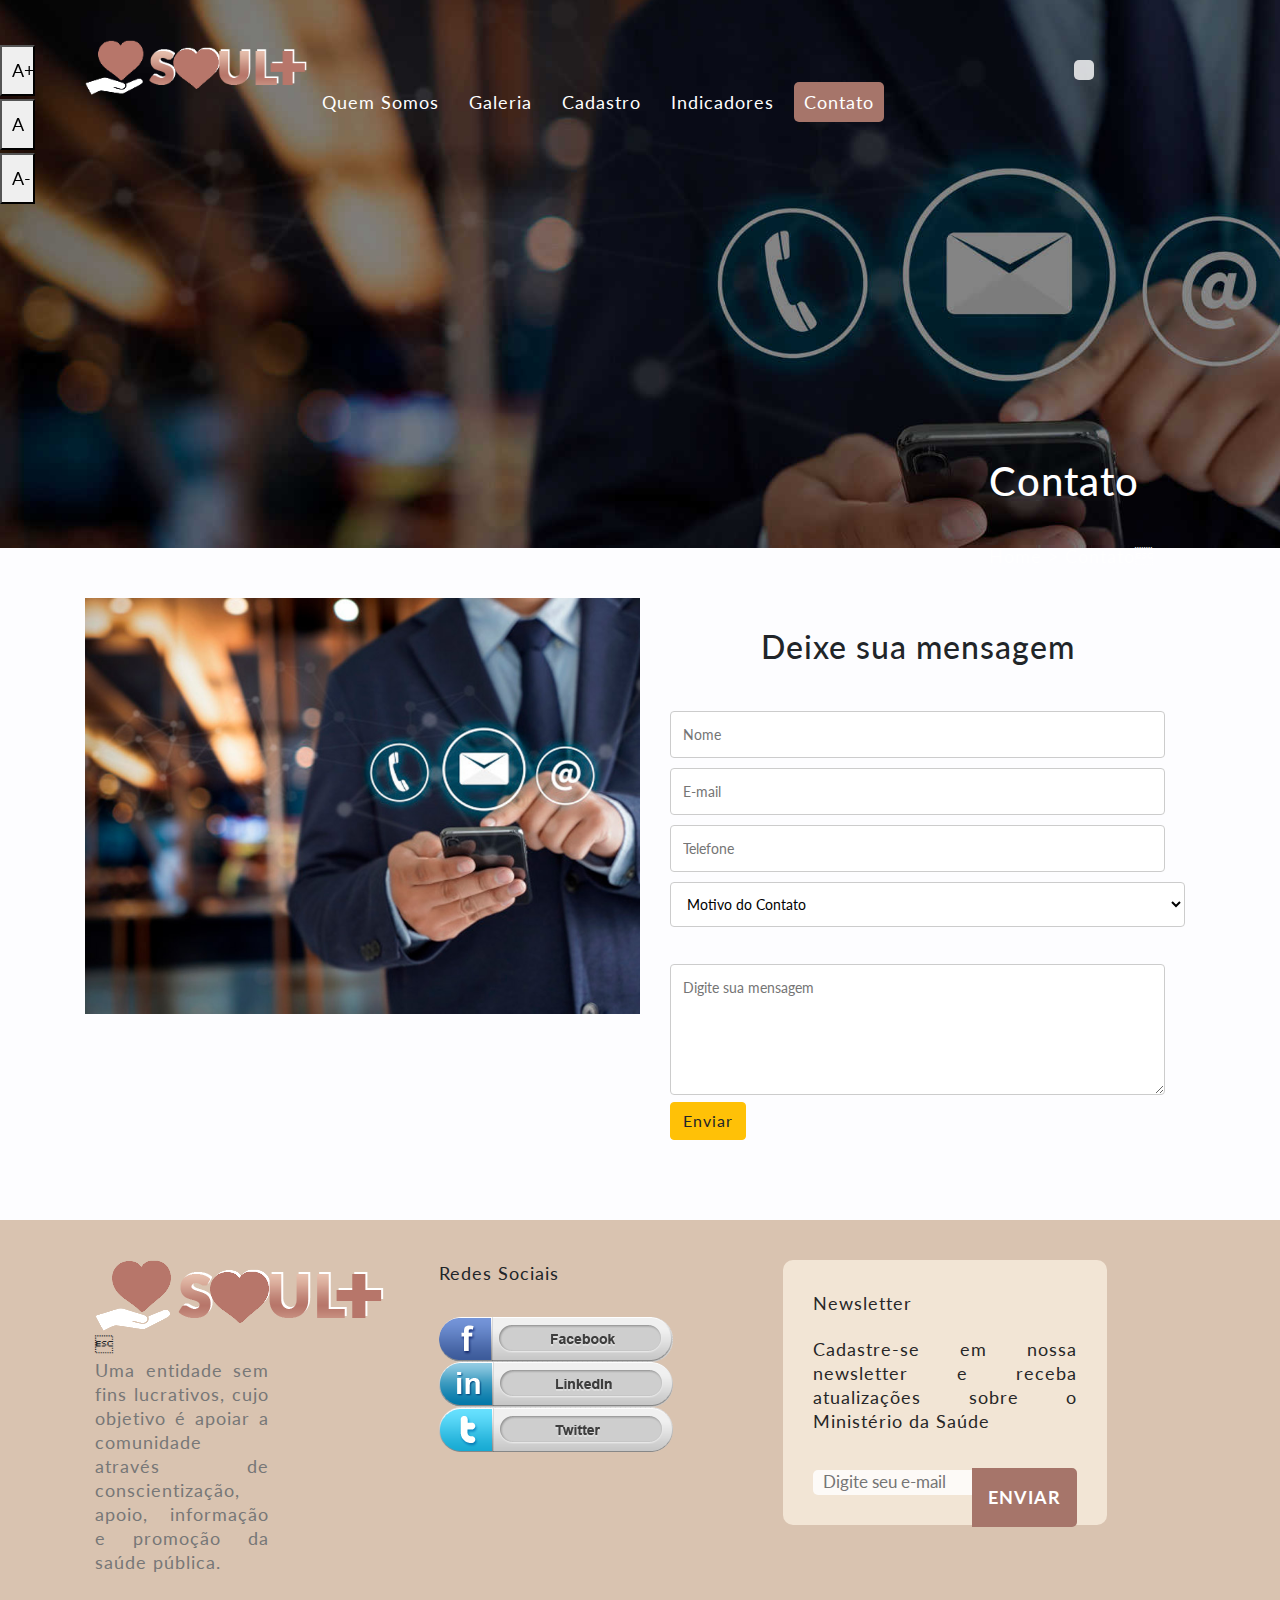
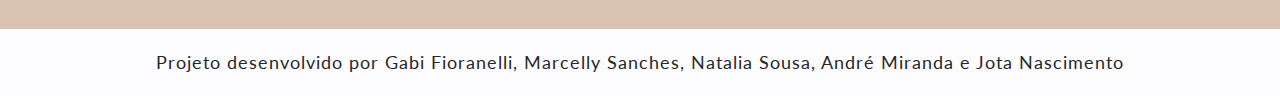
<file: 01 - Estilizando com bootstrap/contato.html>
<!DOCTYPE html>
<html lang="en">

<head>
    <meta charset="UTF-8">
    <meta http-equiv="X-UA-Compatible" content="IE=edge">
    <meta name="viewport" content="width=device-width, initial-scale=1.0">

    <!-- Bootstrap CSS -->
    <link rel="stylesheet" href="https://stackpath.bootstrapcdn.com/bootstrap/4.4.1/css/bootstrap.min.css"
        integrity="sha384-Vkoo8x4CGsO3+Hhxv8T/Q5PaXtkKtu6ug5TOeNV6gBiFeWPGFN9MuhOf23Q9Ifjh" crossorigin="anonymous">
    <link rel="stylesheet" href="css/style.css">
    <script src="js/script.js"></script>
    <script type="text/javascript" src="https://ajax.googleapis.com/ajax/libs/jquery/3.6.0/jquery.min.js"></script>
    <link rel="preconnect" href="https://fonts.googleapis.com">
    <link rel="preconnect" href="https://fonts.gstatic.com" crossorigin>
    <link href="https://fonts.googleapis.com/css2?family=Lato&display=swap" rel="stylesheet">
    <link rel="stylesheet" href="css/formulario.css">
    <script src="js/contato.js"></script>
    <title>SoulMais Ong</title>
</head>

<body>

    <header class="bgheader" >

        <div class="container">
            <div class="logo"> <a href="index.html"><img src="images/logo.png" width="100%"></a></div>

            <div class="menu">

                <input type="checkbox" id="control-nav" />
                <label for="control-nav" class="control-nav"></label>
                <label for="control-nav" class="control-nav-close"></label>

                <nav>
                    <ul class="list-auto">
                        <li>
                            <a href="quemsomos.html" title="Quem Somos">Quem Somos</a>
                        </li>
                        <li>
                            <a href="galeria.html" title="Galeria">Galeria</a>
                        </li>
                        <li>
                            <a href="cadastro.html" title="Cadastro">Cadastro</a>
                        </li>
                        <li>
                            <a href="indicadores.html" title="Indicadores">Indicadores</a>
                        </li>
                        <li>
                            <a href="contato.html" title="Contato" class="ativo">Contato</a>
                        </li>
                    </ul>
                </nav>

            </div>



            <div class="datahora">

                <div id="data-hora"></div>


            </div>
            <div class="clear"></div>
        </div>

    </header>

    <div class="headcontato">
        <div class="container">
            <div class="breadcrumb">
                <h1>Contato</h1>
                <div class="bread"><a href="index.html">Home</a> > Contato</div>
            </div>
        </div>


    </div>

    <style>
        .imgfull {width: 100%;}
    </style>

    <main class="formulario">

        <div class="container acessibilidade">

            <div class="cont01"><img src="images/contato.jpg" class="imgfull"></div>

            <div class="cont02">

                <section id="titulo">

                    <h2 class="h2_contact">Deixe sua mensagem</h2> <br>
                    <!--Nome completo-->
                    <input id="nome" type="text" placeholder="Nome" onblur="valida_nome(this)"><br>
                    <!--E-mail-->
                    <input id="email" type="text" placeholder="E-mail" onblur="valida_email(this)" /><br />
                    <!--Numero de telefone para contato-->
                    <input id="telefone" type="text" placeholder="Telefone" maxlength="11" onkeydown="fMasc(this, NaN)"
                        onblur="valida_telefone(this)" /><br />
                    <!--Motivo do contato-->
                    <select name="contato" id="contato" onblur="valida_contato(this)">
                        <option value="">Motivo do Contato</option>
                        <option value="sugestao">Sugestão</option>
                        <option value="reclamacao">Reclamação</option>
                        <option value="duvida">Duvidas</option>
                        <option value="outros">Outros</option>
                    </select>


                    <!--Mensagem-->
                    <label for="obs"></label>
                    <textarea id="mensagem " name="obs" id="obs" rows="5" required placeholder="Digite sua mensagem "
                        onblur="valida_mensagem(this)"></textarea>
                    <!--Botão enviar-->
                    <div class="btn btn-warning">Enviar</div>
                    </form>
                </section>
            </div>
            <div class="clear"></div>
        </div>

    </main>

    <footer>

        <div vw class="enabled">
            <div vw-access-button class="active"></div>
            <div vw-plugin-wrapper>
                <div class="vw-plugin-top-wrapper"></div>
            </div>
        </div>
        <script src="https://vlibras.gov.br/app/vlibras-plugin.js"></script>
        <script>
            new window.VLibras.Widget('https://vlibras.gov.br/app');
        </script>

        <div class="butasse botoes_acessibilidade">
            <button onclick="fonte('a');" title="Maior">A+</button>
            <button onclick="fonte('n');" title="Normal">A</button>
            <button onclick="fonte('d');" title="Menor">A-</button>
        </div>
        <script src="https://ajax.googleapis.com/ajax/libs/jquery/1.10.1/jquery.min.js"></script>

        <div class="container acessibilidade">
            <a id="subirTopo">^</a>
            <div class="footercol">
                <div class="logofooter">
                    <img src="images/logo.png" alt="Soul Mais" />
                    <p>Uma entidade sem fins lucrativos, cujo objetivo é apoiar a comunidade através de conscientização,
                        apoio, informação e promoção da saúde pública.</p>
                </div>
            </div>
            <div class="footercol">
                <div class="titfooter1">Redes Sociais</div>

                <ul class="social-media">
                    <li><a href="#"><img src="./images/ico-facebook.png" alt="Facebook"></a></li>
                    <li><a href="#"><img src="./images/ico-linkedin.png" alt="Linkedin"></a></li>
                    <li><a href="#"><img src="./images/ico-twitter.png" alt="Twitter"></a></li>
                </ul>
            </div>
            <div class="footercol">
                <div class="newsletter">
                    <div class="titfooter">Newsletter</div>
                    <p>Cadastre-se em nossa newsletter e receba atualizações sobre o Ministério da Saúde</p>
                    <form action="" class="formnews">
                        <input type="text" placeholder="Digite seu e-mail">
                        <input id="butenviar" type="submit" value="Enviar">
                    </form>

                </div>
            </div>
            <div class="clear"></div>
        </div>

    </footer>
    <div class="copyright acessibilidade">Projeto desenvolvido por Gabi Fioranelli, Marcelly Sanches, Natalia Sousa,
        André Miranda e Jota Nascimento</div>

    <!-- Optional JavaScript -->
    <!-- jQuery first, then Popper.js, then Bootstrap JS -->
    <script src="https://code.jquery.com/jquery-3.4.1.slim.min.js"
        integrity="sha384-J6qa4849blE2+poT4WnyKhv5vZF5SrPo0iEjwBvKU7imGFAV0wwj1yYfoRSJoZ+n" crossorigin="anonymous">
    </script>
    <script src="https://cdn.jsdelivr.net/npm/popper.js@1.16.0/dist/umd/popper.min.js"
        integrity="sha384-Q6E9RHvbIyZFJoft+2mJbHaEWldlvI9IOYy5n3zV9zzTtmI3UksdQRVvoxMfooAo" crossorigin="anonymous">
    </script>
    <script src="https://stackpath.bootstrapcdn.com/bootstrap/4.4.1/js/bootstrap.min.js"
        integrity="sha384-wfSDF2E50Y2D1uUdj0O3uMBJnjuUD4Ih7YwaYd1iqfktj0Uod8GCExl3Og8ifwB6" crossorigin="anonymous">
    </script>

</body>

</html>
</file>
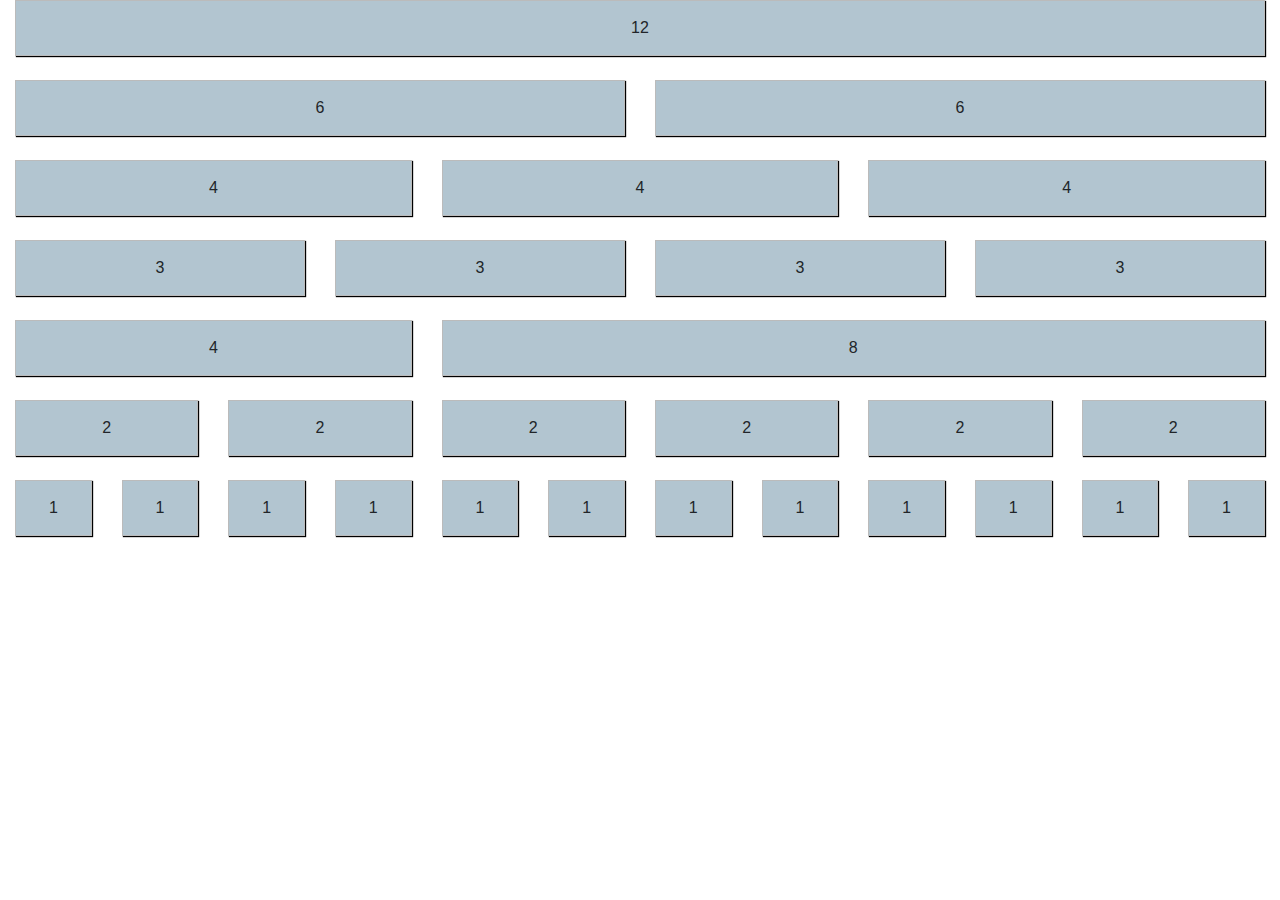
<file: 02 - Desenvolvendo com bootstrap/index02.html>
<!doctype html>
<html lang="en">

<head>
    <!-- Required meta tags -->
    <meta charset="utf-8">
    <meta name="viewport" content="width=device-width, initial-scale=1, shrink-to-fit=no">
    <!-- Bootstrap CSS -->
    <link rel="stylesheet" href="https://stackpath.bootstrapcdn.com/bootstrap/4.4.1/css/bootstrap.min.css"
        integrity="sha384-Vkoo8x4CGsO3+Hhxv8T/Q5PaXtkKtu6ug5TOeNV6gBiFeWPGFN9MuhOf23Q9Ifjh" crossorigin="anonymous">
    <title>Desenvolvimento com Bootstrap</title>


</head>

<body>

    <style>
        * {
            text-align: center;
        }

        .item {
            background: #B2C5D0;
            border: 1px solid #bbb;
            padding: 15px;
            overflow: hidden;
            box-shadow: 1px 1px 1px #000;
        }
    </style> 
    <div class="container-fluid">
        <div class="row">
            <div class="col-lg-12 mb-4">
                <div class="item">12</div>
            </div>
            <div class="col-lg-6 mb-4">
                <div class="item">6</div>
            </div>
            <div class="col-lg-6 mb-4">
                <div class="item">6</div>
            </div>
            <div class="col-lg-4 mb-4">
                <div class="item">4</div>
            </div>
            <div class="col-lg-4 mb-4">
                <div class="item">4</div>
            </div>
            <div class="col-lg-4 mb-4">
                <div class="item">4</div>
            </div>
            <div class="col-lg-3 mb-4">
                <div class="item">3</div>
            </div>
            <div class="col-lg-3 mb-4">
                <div class="item">3</div>
            </div>
            <div class="col-lg-3 mb-4">
                <div class="item">3</div>
            </div>
            <div class="col-lg-3 mb-4">
                <div class="item">3</div>
            </div>
            <div class="col-lg-4 mb-4">
                <div class="item">4</div>
            </div>
            <div class="col-lg-8 mb-4">
                <div class="item">8</div>
            </div>
            <div class="col-lg-2 mb-4">
                <div class="item">2</div>
            </div>
            <div class="col-lg-2 mb-4">
                <div class="item">2</div>
            </div>
            <div class="col-lg-2 mb-4">
                <div class="item">2</div>
            </div>
            <div class="col-lg-2 mb-4">
                <div class="item">2</div>
            </div>
            <div class="col-lg-2 mb-4">
                <div class="item">2</div>
            </div>
            <div class="col-lg-2 mb-4">
                <div class="item">2</div>
            </div>
            <div class="col-lg-1 mb-4">
                <div class="item">1</div>
            </div>
            <div class="col-lg-1 mb-4">
                <div class="item">1</div>
            </div>
            <div class="col-lg-1 mb-4">
                <div class="item">1</div>
            </div>
            <div class="col-lg-1 mb-4">
                <div class="item">1</div>
            </div>
            <div class="col-lg-1 mb-4">
                <div class="item">1</div>
            </div>
            <div class="col-lg-1 mb-4">
                <div class="item">1</div>
            </div>
            <div class="col-lg-1 mb-4">
                <div class="item">1</div>
            </div>
            <div class="col-lg-1 mb-4">
                <div class="item">1</div>
            </div>
            <div class="col-lg-1 mb-4">
                <div class="item">1</div>
            </div>
            <div class="col-lg-1 mb-4">
                <div class="item">1</div>
            </div>
            <div class="col-lg-1 mb-4">
                <div class="item">1</div>
            </div>
            <div class="col-lg-1 mb-4">
                <div class="item">1</div>
            </div>
        </div>
    </div>




    <!-- Optional JavaScript -->
    <!-- jQuery first, then Popper.js, then Bootstrap JS -->
    <script src="https://code.jquery.com/jquery-3.4.1.slim.min.js"
        integrity="sha384-J6qa4849blE2+poT4WnyKhv5vZF5SrPo0iEjwBvKU7imGFAV0wwj1yYfoRSJoZ+n" crossorigin="anonymous">
    </script>
    <script src="https://cdn.jsdelivr.net/npm/popper.js@1.16.0/dist/umd/popper.min.js"
        integrity="sha384-Q6E9RHvbIyZFJoft+2mJbHaEWldlvI9IOYy5n3zV9zzTtmI3UksdQRVvoxMfooAo" crossorigin="anonymous">
    </script>
    <script src="https://stackpath.bootstrapcdn.com/bootstrap/4.4.1/js/bootstrap.min.js"
        integrity="sha384-wfSDF2E50Y2D1uUdj0O3uMBJnjuUD4Ih7YwaYd1iqfktj0Uod8GCExl3Og8ifwB6" crossorigin="anonymous">
    </script>
</body>

</html>
</file>
<file: 01 - Estilizando com bootstrap/css/style.css>
* {
    margin: 0;
    padding: 0;
}

a {
    text-decoration: none;
}




/* Color Theme Swatches in Hex
.travel-insurance-safe-trip-concept-1-hex { color: #2F3640; }
.travel-insurance-safe-trip-concept-2-hex { color: #818C83; }
.travel-insurance-safe-trip-concept-3-hex { color: #F2E5D5; }
.travel-insurance-safe-trip-concept-4-hex { color: #D9C3B0; }
.travel-insurance-safe-trip-concept-5-hex { color: #A6756A; }

/* Color Theme Swatches in RGBA */
.travel-insurance-safe-trip-concept-1-rgba {
    color: rgba(47, 54, 63, 1);
}

.travel-insurance-safe-trip-concept-2-rgba {
    color: rgba(129, 140, 130, 1);
}

.travel-insurance-safe-trip-concept-3-rgba {
    color: rgba(242, 229, 213, 1);
}

.travel-insurance-safe-trip-concept-4-rgba {
    color: rgba(216, 194, 175, 1);
}

.travel-insurance-safe-trip-concept-5-rgba {
    color: rgba(165, 117, 106, 1);
}

/* Color Theme Swatches in HSLA */
.travel-insurance-safe-trip-concept-1-hsla {
    color: hsla(213, 14, 21, 1);
}

.travel-insurance-safe-trip-concept-2-hsla {
    color: hsla(129, 4, 52, 1);
}

.travel-insurance-safe-trip-concept-3-hsla {
    color: hsla(33, 53, 89, 1);
}

.travel-insurance-safe-trip-concept-4-hsla {
    color: hsla(28, 34, 76, 1);
}

.travel-insurance-safe-trip-concept-5-hsla {
    color: hsla(11, 25, 53, 1);
}


body {
    font-family: 'Lato', sans-serif;
    font-size: 18px;
    background: #FDFDFF;
    letter-spacing: 1px;
    text-align: justify;
}

header {
    padding: 40px;
}

.fixed-header {
    position: fixed;
    top: 0;
    left: 0;
    width: 100%;
    background: #D9C3B0;
    padding: 15px;
}

.fixed-header img {
    width: 50%;
}

.fixed-header header ul {
    padding: 0 !important;
}

.fixed-header .logo {
    margin-top: 10px;
}

.fixed-header .datahora {
    margin-top: 10px !important;
    }

.visible-title {
    visibility: visible;
}

.logo {
    float: left;
    width: 20%
}

.menu {
    width: 60%;
    float: left;
}

.contfonthome {
    text-align: center;
    padding-top: 370px;
}

/* lists */
.list-full,
.list-full li,
.list-auto,
.list-auto li {
    width: 100%;
    float: left;
    display: block;
    position: relative;
}

.list-auto,
.list-auto li {
    width: auto;
}



header h1 {
    padding: 10px 0 0 10px;
}

header h1 a {
    color: #333;
}

header ul {
    padding: 15px 10px 0 0;
}

.ativo {
    background: #A6756A;
    padding: 5px 10px;
    border-radius: 5px;
}

header li:first-child {
    border: none;
}

header li a {
    display: block;
    padding: 0 10px;
    color: #FFF;
    line-height: 30px;
    text-decoration: none;
    -webkit-transition: all 300ms ease;
    transition: all 300ms ease;
    letter-spacing: 1px;
    padding: 5px 10px;
    margin: 0 5px;

}

header li a:hover {
    background: #A6756A;
    border-radius: 5px;
}



input#control-nav {
    visibility: hidden;
    position: absolute;
    left: -9999px;
    opacity: 0;
}



/* init modal */
.modal {
    position: fixed;
    top: 0;
    right: 0;
    bottom: 0;
    left: 0;
    z-index: 10;
    opacity: 0;
    visibility: hidden;
    -webkit-transition: all 0.5s 0.5s ease-in-out;
    transition: all 0.5s 0.5s ease-in-out;
}

.modal-content {
    padding: 10px;
    max-width: 600px;
    min-width: 360px;
    max-height: 85%;
    overflow: auto;
    position: absolute;
    top: 5%;
    left: 50%;
    z-index: 2;
    opacity: 0;
    border-radius: 3px;
    background: #fff;
    -webkit-transform: translate(-50%, 0);
    -ms-transform: translate(-50%, 0);
    transform: translate(-50%, 0);

    -webkit-transition: all 0.5s ease-in-out;
    transition: all 0.5s ease-in-out;
}

.modal-content img {
    display: block;
    width: 100%;
    margin: 10px 0 0;
}

.modal-content p {
    padding-top: 10px;
    text-align: justify;
}

.modal-close {
    position: absolute;
    top: 0;
    right: 0;
    bottom: 0;
    left: 0;
    background-color: rgba(0, 0, 0, 0.5);
}

.modal-close:after {
    content: "X";
    float: right;
    margin: 5px 5px 0 0;
    width: 30px;
    height: 30px;
    position: relative;
    z-index: 3;
    text-align: center;
    line-height: 30px;
    cursor: pointer;
    background-color: rgba(255, 255, 255, 0.8);
    border-radius: 20px;
    box-shadow: 0 0 3px #000;
}

input[id*="modal_"] {
    position: fixed;
    left: -9999px;
    top: 50%;
    opacity: 0;
}

input[id*="modal_"]:checked+div.modal {
    opacity: 1;
    visibility: visible;
    -webkit-transition-delay: 0s;
    -ms-transition-delay: 0s;
    transition-delay: 0s;
}

input[id*="modal_"]:checked+div.modal .modal-content {
    opacity: 1;
    -webkit-transform: translate(-50%, 0);
    -ms-transform: translate(-50%, 0);
    transform: translate(-50%, 0);
    -webkit-transition-delay: 0.5s;
    -ms-transition-delay: 0.5s;
    transition-delay: 0.5s;
}

.datahora {
    width: 20%;
    float: left;
    text-align: center;
    margin-top: 20px;
}

#data-hora {
    background: rgba(255, 255, 255, 0.8);
    display: inline-block;
    padding: 10px;
    border-radius: 5px;
}

.slide {
    background: url(../images/banner-01.jpg);
    height: 750px;
    background-size: cover;
    z-index: -999;
    background-position: center;
    margin-top: -180px;
}

.headcontato {
    background: url(../images/banner-contato.jpg);
    height: 550px;
    background-size: cover;
    z-index: -999;
    background-position: center;
    margin-top: -180px;
}

.headcadastro {
    background: url(../images/banner-cadastro.jpg);
    height: 550px;
    background-size: cover;
    z-index: -999;
    background-position: center;
    margin-top: -180px;
}

.headgaleria {
    background: url(../images/banner-galeria.jpg);
    height: 550px;
    background-size: cover;
    z-index: -999;
    background-position: center;
    margin-top: -180px;
}

.headgaleria1 {
    background: url(../images/banner-galeria1.jpg);
    height: 550px;
    background-size: cover;
    z-index: -999;
    background-position: center;
    margin-top: -180px;
}

.headgaleria2 {
    background: url(../images/banner-protocolo.jpg);
    height: 550px;
    background-size: cover;
    z-index: -999;
    background-position: center;
    margin-top: -180px;
}

.headgaleria3 {
    background: url(../images/banner-sesabe.jpg);
    height: 550px;
    background-size: cover;
    z-index: -999;
    background-position: center;
    margin-top: -180px;
}

.headindicadores {
    background: url(../images/banner-indicadores.jpg);
    height: 550px;
    background-size: cover;
    z-index: -999;
    background-position: center;
    margin-top: -180px;
}

.headquemsomos {
    background: url(../images/banner-quemsomos.jpg);
    height: 550px;
    background-size: cover;
    z-index: -999;
    background-position: center;
    margin-top: -180px;
}

.breadcrumb {
    padding-top: 370px;
    background: none !important;
    }

.breadcrumb h1 {
    color: #FFF;
    font-size: 40px;
    letter-spacing: 1px;
}

.bread {
    margin: 30px 0;
    color: #FFF;
    letter-spacing: 1px;
}

.bread a {
    color: #FFF;
}

.contfonthome h2 {
    color: #FFF;
    font-size: 50px;
}

.tit2 {
    color: #FFF;
    font-size: 30px;
    margin-top: 30px;
}



main {
    min-height: 500px;
    margin: 50px 0;
}

.clear {
    clear: both;
}

footer {
    background: #D9C3B0;
    padding: 30px 0;
}

.logofooter {
    padding-right: 150px;
    }

.footercol {
    width: 31%;
    float: left;
    padding: 10px;
}

.newsletter {
    background: #F2E5D5;
    height: 100px;
    border-radius: 10px;
    padding: 30px;
    display: inline-table;
    font-family: 'Lato', sans-serif;
}

.titfooter {
    color: #272727;
    letter-spacing: 1px;
}

.newsletter p {
    color: #272727;
    padding: 20px 0;
    letter-spacing: 1px;
}

.formnews {
    position: relative;
}

.formnews input[type="text"] {
    width: 90%;
    padding: 10px !important;
    border: none;
    background: rgba(255, 255, 255, 0.8);
    font-size: 17px;
    border-radius: 5px 0 0 5px;
    height: 25px;
}

#butenviar {
    position: absolute;
    top: 0;
    right: 0;
    background: #A6756A;
    border: none;
    padding: 14px;
    font-weight: bold;
    text-transform: uppercase;
    letter-spacing: 1px;
    cursor: pointer;
    border-radius: 0 5px 5px 0;
    color: #FFF;
    transition: 0.5;
    border: 2px solid #A6756A;
}

#butenviar:hover {
    background: #F2E5D5;
    border: 2px solid #A6756A;
    color: #A6756A;
}

.butasse {
    position: fixed;
    top: 5%;
    left: 0;
    z-index: 10000000;
}

.butasse button {
    display: -webkit-flex;
    width: 35px;
    padding: 10px;
    margin-bottom: 3px;
}

.social-media {
    list-style: none;
    margin-top: 30px;
}

.copyright {
    text-align: center;
    color: #272727;
    padding: 20px;
}

.enabled {
    left: 0 !important;
}

.cont01,
.cont02 {
    float: left;
    width: 50%;
}

.cont03 {
    width: 40%;
    float: left;
}

.cont04 {
    width: 60%;
    float: left;
}

.tithome {
    padding: 100px 40px 0 0;
}

.tithome1 {
    padding: 180px 40px 0 0;
}

.tithome h5 {
    color: #818c83;
    font-size: 16px;
    margin-bottom: 15px;
    text-transform: uppercase;
}

.tithome h2 {
    font-size: 45px;
    line-height: 1.4;
}

.tithome1 h5 {
    color: #f2e5d5;
    font-size: 16px;
    margin-bottom: 15px;
    text-transform: uppercase;
}

.tithome1 h2 {
    font-size: 45px;
    line-height: 1.4;
    margin-bottom: 30px;
}

.tithome1 p {
    color: #f2e5d5;
}

p {
    margin-bottom: 15px;
    line-height: 24px;

    color: #777777;
}



.buttithome {
    border-radius: 8px;
    background-image: -moz-linear-gradient(0deg, #A6756A 0%, #D9C3B0 100%);
    background-image: -webkit-linear-gradient(0deg, #A6756A 0%, #D9C3B0 100%);
    background-image: -ms-linear-gradient(0deg, #A6756A 0%, #D9C3B0 100%);
    color: #FFF;
    padding: 14px 50px;
    line-height: inherit;
    text-align: center;
    border: none;
    font-size: 14px;
    letter-spacing: 1px;
    cursor: pointer;
    margin: 50px 0;
}

.section-final {
    text-align: center;
    margin-top: 100px;
}

.section-final h5 {
    color: #818C83;
    margin-bottom: 15px;
    text-transform: uppercase;
    font-size: 16px;
}

.section-final h2 {
    font-size: 48px;
    padding-bottom: 0;
    margin-bottom: 10px;
    position: relative;
    margin-bottom: 50px;
}

.bgfull {
    position: relative;

    margin: 100px 0;
}

.bgfull:after {
    background: #818C83;
    content: "";
    width: 100%;
    height: 81%;
    bottom: 0;
    left: 0;
    position: absolute;
    z-index: -1;
}

.contblob h2 {
    padding: 0;
    margin-top: 8px;
    margin-bottom: 0;
    font-size: 40px;
    line-height: 46px;
    color: #262626;
    font-weight: 700;
    -webkit-font-smoothing: antialiased;
}

.contblob h3 {
    margin: 30px 0 40px 0;
}

.suntit {
    line-height: 23px;
    font-size: 14px;
    font-weight: 300;
    margin: 20px 0;
}

.contblob ul {
    margin: 20px;
}

.contblob img {
    margin: 50px auto;
    width: 100%;
}

ul.accordion-list {
    position: relative;
    display: block;
    width: 100%;
    height: auto;
    padding: 20px;
    margin: 0;
    list-style: none;
    background-color: #f9f9fA;
}

ul.accordion-list li {
    position: relative;
    display: block;
    height: auto;
    background-color: #FFF;
    padding: 20px;
    margin: 0 auto 15px auto;
    border: 1px solid #eee;
    border-radius: 5px;
    cursor: pointer;
}

ul.accordion-list li.active h3:after {
    transform: rotate(45deg);
}

ul.accordion-list li h3 {
    font-weight: 700;
    position: relative;
    display: block;
    width: 100%;
    height: auto;
    padding: 0 0 0 0;
    margin: 0;
    font-size: 15px;
    letter-spacing: 0.01em;
    cursor: pointer;
}

ul.accordion-list li h3:after {
    content: "";
    font-family: "material-design-iconic-font";
    position: absolute;
    right: 0;
    top: 0;
    color: ##818C83;
    transition: all 0.3s ease-in-out;
    font-size: 18px;
}

ul.accordion-list li div.answer {
    position: relative;
    display: block;
    width: 100%;
    height: auto;
    margin: 0;
    padding: 0;
    cursor: pointer;
}

ul.accordion-list li div.answer p {
    position: relative;
    display: block;
    font-weight: 300;
    padding: 10px 0 0 0;
    cursor: pointer;
    line-height: 150%;
    margin: 0 0 15px 0;
    font-size: 14px;
}

.imgleft {
    float: left;
    max-width: 500px;
    margin: 0 29px 20px 0 !important;
}

.imgright {
    float: right;
    max-width: 500px;
    margin: 0 29px 0 20px !important;
}

#subirTopo {
    text-decoration: none;
    background: #818C83;
    bottom: 30px;
    right: 30px;
    color: #fff;
    text-align: center;
    cursor: pointer;
    padding: 15px;
    font-size: 15px;
    font-weight: bold;
    text-transform: uppercase;
    position: fixed;
    border: 0;
    font-family: sans-serif;
    border-radius: 50px;
    }
    
    #subirTopo:hover {
    opacity:1;
    }

@media screen and (max-width: 991px) {

    .cont01,
    .cont02,
    .cont03,
    .cont04 {
        float: none;
        width: 100%;
    }

    .imgleft,
    .imgright {
        float: none;
        max-width: 100% !important;
        margin: 20px 0 !important;
    }

}

@media screen and (max-width: 767px) {
    .logo img {
        width: auto;
    }

    .logo {
        float: none;
        width: 100%;
        text-align: center;
        margin-bottom: 7px;
    }

    .datahora {
        width: 100%;
        float: none;
        text-align: center;
    }

    .imgfull {
        width: 100%;
    }

    .tithome1 {
        padding: 0;
    }

    header li a {
        display: block;
        padding: 0 10px;
        color: #272727;
        font-size: 16px;
        line-height: 30px;
        text-decoration: none;
        -webkit-transition: all 300ms ease;
        transition: all 300ms ease;
        letter-spacing: 1px;
    }

    header nav {
        position: fixed;
        top: 0;
        right: 0;
        bottom: 0;
        width: 250px;
        border-left: 1px solid #ccc;
        background: #fff;
        overflow-x: auto;
        z-index: 2;
        -webkit-transition: all 500ms ease;
        transition: all 500ms ease;
        -webkit-transform: translate(100%, 0);
        -ms-transform: translate(100%, 0);
        transform: translate(100%, 0);
    }

    header ul.list-auto {
        padding: 0;
    }

    header ul.list-auto li {
        width: 100%;
        border: solid #ccc;
        border-width: 0 0 1px;
    }

    header li a {
        padding: 15px 10px;
    }

    header li a:hover {
        background-color: #ccc;
    }

    .control-nav {
        /* label icon */
        position: absolute;
        right: 20px;
        top: 20px;
        display: block;
        width: 30px;
        padding: 5px 0;
        border: solid #FFF;
        border-width: 3px 0;
        z-index: 2;
        cursor: pointer;
    }

    .control-nav:before {
        content: "";
        display: block;
        height: 3px;
        background: #FFF;
    }

    .control-nav-close {
        position: fixed;
        /* label layer */
        right: 0;
        top: 0;
        bottom: 0;
        left: 0;
        display: block;
        z-index: 1;
        background: rgba(0, 0, 0, 0.4);
        -webkit-transition: all 500ms ease;
        transition: all 500ms ease;
        -webkit-transform: translate(100%, 0);
        -ms-transform: translate(100%, 0);
        transform: translate(100%, 0);
    }

    /* checked nav */
    input#control-nav {
        visibility: visible;
    }

    input#control-nav:focus~.control-nav {
        border-color: #000;
        box-shadow: 0px 0px 9px rgba(0, 0, 0, 0.3);
    }

    input#control-nav:focus~.control-nav:before {
        background: #000;
    }

    input#control-nav:checked~nav,
    input#control-nav:checked~.control-nav-close {
        -webkit-transform: translate(0, 0);
        -ms-transform: translate(0, 0);
        transform: translate(0, 0);
    }

    header+section {
        padding-top: 80px;
    }

    .footercol {
        width: 100%;
        float: none;
    }
    .logofooter {
        padding-right: 0;
        }


}

@media screen and (max-width: 480px) {
    header h1 {
        font-size: 20px;
        line-height: 40px;
    }

    .logo img {
        width: 100%;
    }
}
</file>
<file: 01 - Estilizando com bootstrap/css/formulario.css>
.formulario input[type='text'], [type='date'], select, textarea {
  width: 100%;
  padding: 12px;
  border: 1px solid #ccc;
  border-radius: 4px;
  resize: vertical;
  margin-top: 10px;
  font-size: 14px;
  }
.formulario button {
  background-color: #a6756a;
  color: white;
  padding: 12px 20px;
  border: none;
  border-radius: 4px;
  cursor: pointer;
  margin-top: 30px;
  font-size: 14px;
  }
#contato {
  background-color: white;
  width: 104%;
}
.h2_contact {
  font-size: Xx-large;
  text-align: center;
}

#titulo {
  padding: 30px;
  }
</file>
